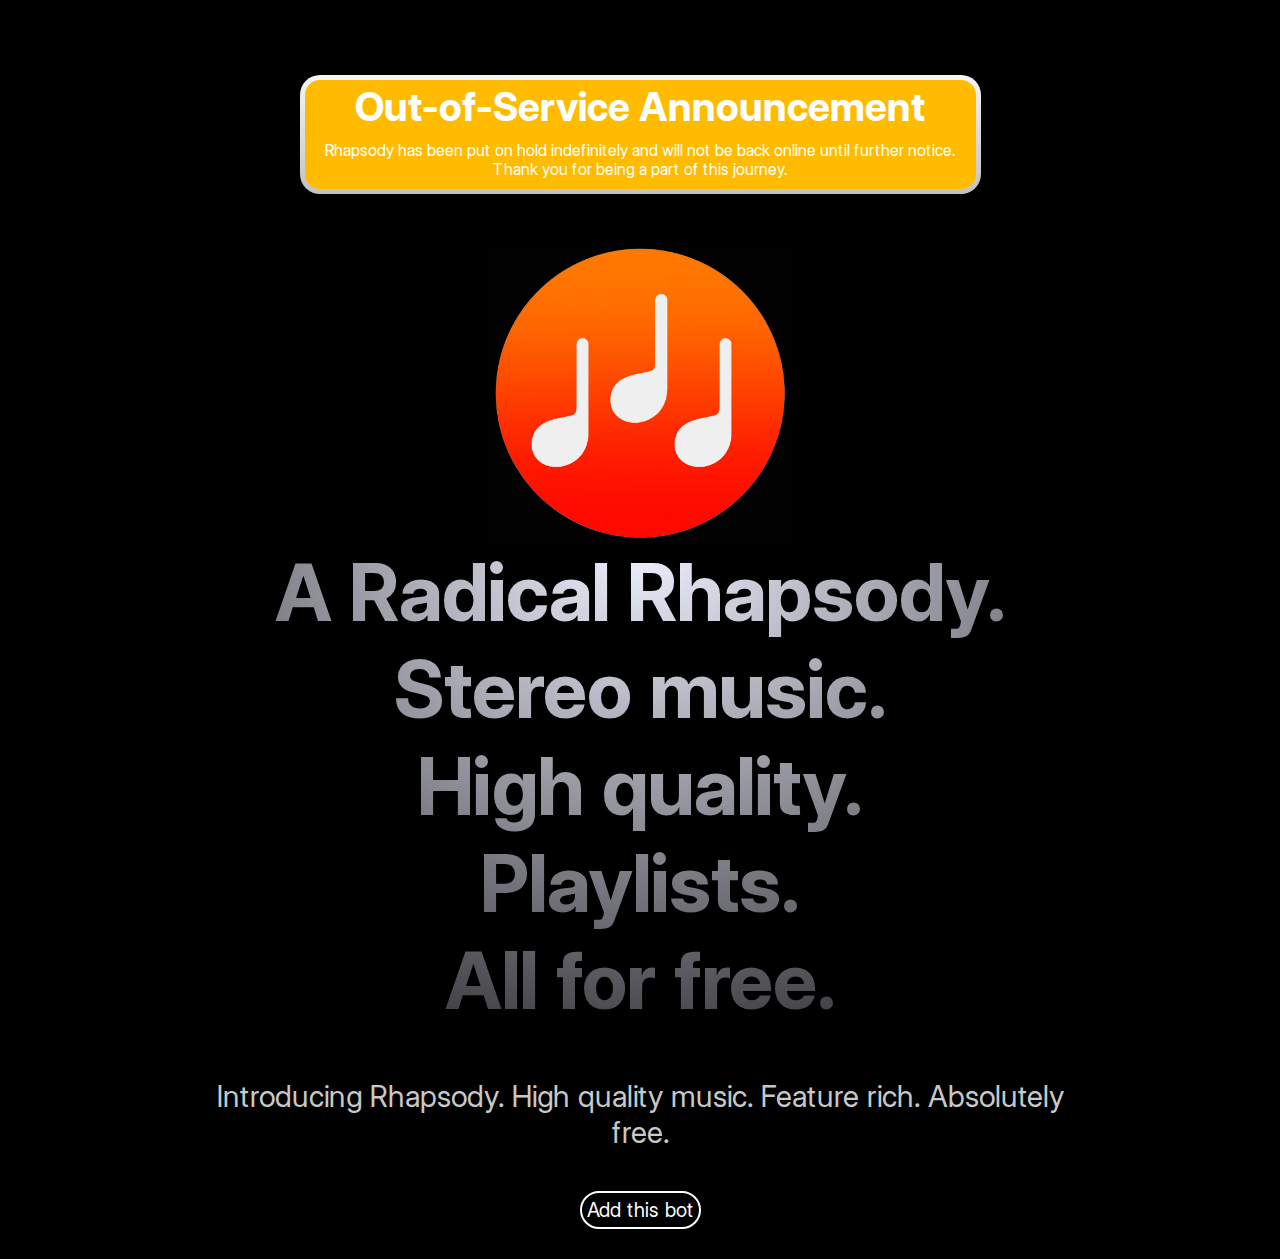
<file: rhapsody/index.html>
<html>
    <head>
        <link rel="stylesheet" href="style.css">
        <link rel="stylesheet" href="default.css">
        <link rel="stylesheet" href="../inter/inter.css">
        <link rel="stylesheet" href="../source-serif/source-serif-caption.css">
        <link rel="stylesheet" href="../source-serif/source-serif-display.css">
        <link rel="stylesheet" href="../source-serif/source-serif-smtext.css">
        <link rel="stylesheet" href="../source-serif/source-serif-subhead.css">
        <link rel="stylesheet" href="../source-serif/source-serif-text.css">
        <link rel="stylesheet" href="../source-serif/source-serif-variable.css">
    </head>
    <body>

        <div style="text-align: center;align-items: center;padding: 50px;">
            <div style="padding: 5px;background: linear-gradient(#f6f6f6, #c2c2c2);border-radius: 20px;width: fit-content;margin-left: auto;margin-right: auto;">
                <div style="background: #fb0;width: fit-content;color: white;padding: 2px 20px 10px 20px;border-radius: 15px;">
                    <div style="font-size: 40px;font-weight: bold;margin-bottom: 10px;">Out-of-Service Announcement</div>

                    <div>Rhapsody has been put on hold indefinitely and will not be back online until further notice. <br> Thank you for being a part of this journey.</div>
                </div>
            </div>
        </div>

        <div class="wrapper">
            <img src="logo.jpg" width="300" height="300">
            <h2 class="hero-headline typography-hero-headline">
                A Radical Rhapsody.<br>
                Stereo music.<br>
                High quality.<br>
                Playlists.<br>
                All for free.<br>
            </h2><br>
            </h2>
            <div class="hero-text">
                <p>
                    Introducing Rhapsody. High quality music. Feature rich. Absolutely free.
                </p>
                <p>
                    <a href="https://discord.com/oauth2/authorize?client_id=882512916086132767&permissions=3148032&scope=bot" target="_blank">Add this bot</a>
                </p>
            </div>
        </div>
    </body>
</html>
</file>
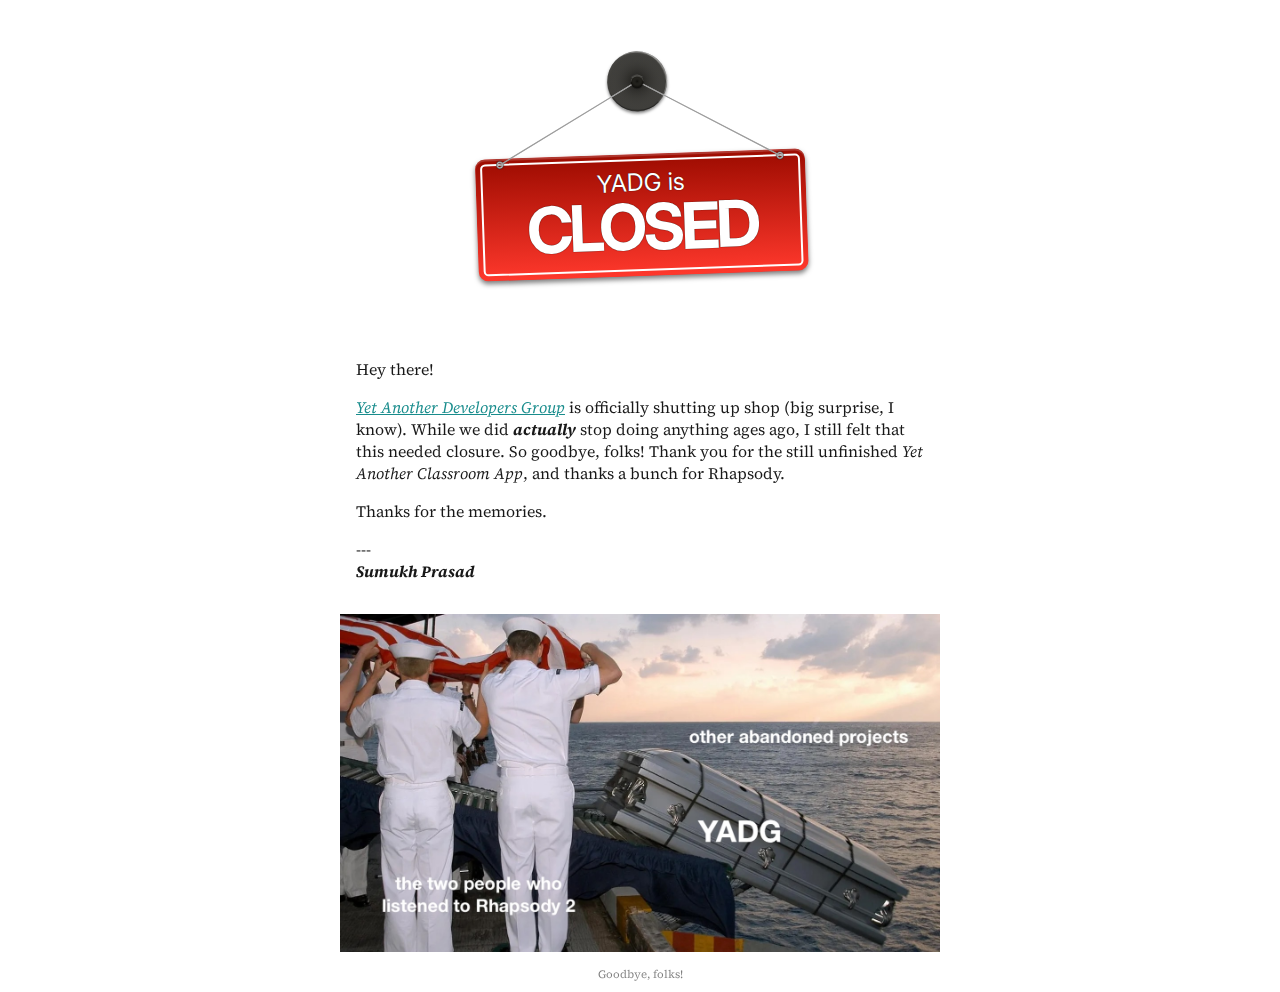
<file: mail.html>
<!DOCTYPE html>
<html>
  <head>
    <meta http-equiv="Content-Type" content="text/html; charset=utf-8" />
    <link rel="preconnect" href="https://fonts.googleapis.com">
    <link rel="preconnect" href="https://fonts.gstatic.com" crossorigin>
    <link href="https://fonts.googleapis.com/css2?family=Inter:wght@400;700&family=Source+Serif+4:ital,opsz,wght@0,8..60,400;0,8..60,700;1,8..60,400;1,8..60,700&display=swap" rel="stylesheet">

    <meta name="color-scheme" content="light dark">
    <meta name="supported-color-schemes" content="light dark">
    <style>
      body {
        background-color: #fff;
        color: #000;
        font-family: "Inter";
        max-width: 600px;
        margin-right: auto;
        margin-left: auto;
        margin-top: 0;
        margin-bottom: 0;
      }

      body, html {
        padding: 0;
      }

      main {
        padding: 1em;
        font-family: "Source Serif 4";
        opacity: 0.9;
      }

      img {
        width: 100%;
      }

      .oos-banner-container {
          transform: rotate(-2deg);
      }

      .oos-banner-wrapper {
          background-color: #f00;
          background-image: linear-gradient(#9c0b00, #ff382c);
          padding: 5px;
          border-radius: 10px;
          box-shadow: 0px 2px 1px rgba(255, 255, 255, 0.2) inset, 0px 3px 5px rgba(0, 0, 0, 0.5);
          width: 20em;
          margin-right: auto;
          margin-left: auto;
          margin-top: -15px;
      }

      .oos-banner {
          border: 2px solid white;
          padding: 10px 20px;
          text-align: center;
          border-radius: 5px;
          text-shadow: 0px 0px 1px #000;
          color: white !important;
      }

      .oos-banner-top {
          width: 100%;
          font-size: 1.5em;
          line-height: 1;
      }

      .oos-banner-bottom {
          width: 100%;
          text-transform: uppercase;
          font-weight: bold;
          font-size: 4em;
          letter-spacing: -4px;
          line-height: 1;
      }

      header {
          padding: 50px;
      }

      .footer-content {
          padding: 10px;
          opacity: 0.5;
          text-align: center;
          font-size: 0.7em;
          font-family: "Source Serif 4";
      }

      .svg {
          margin-left: auto;
          margin-right: auto;
          width: fit-content;
      }

      @media (prefers-color-scheme: dark) {
          body {
               background-color: #000;
               color: #fff;
          }
      }
    </style>
  </head>

  <body>
    
    <header>
          <div class="oos-banner-container">
               
               <div class="svg">
                    <svg width="18em" height="auto" viewBox="0 0 452 181.000034" version="1.1" xmlns="http://www.w3.org/2000/svg" xmlns:xlink="http://www.w3.org/1999/xlink">
                         <defs>
                         <radialGradient cx="50%" cy="50%" fx="50%" fy="50%" r="50%" id="radialGradient-yvvxx7afqi-1">
                              <stop stop-color="#000000" stop-opacity="0.246448864" offset="0%"></stop>
                              <stop stop-color="#FFFFFF" stop-opacity="0" offset="100%"></stop>
                         </radialGradient>
                         <radialGradient cx="50%" cy="50%" fx="50%" fy="50%" r="50.3716504%" id="radialGradient-yvvxx7afqi-2">
                              <stop stop-color="#FFFFFF" stop-opacity="0" offset="0%"></stop>
                              <stop stop-color="#FFFFFF" stop-opacity="0.146388767" offset="100%"></stop>
                         </radialGradient>
                         <circle id="path-yvvxx7afqi-3" cx="300" cy="75" r="47"></circle>
                         <filter x="-9.6%" y="-6.4%" width="119.1%" height="119.1%" filterUnits="objectBoundingBox" id="filter-yvvxx7afqi-4">
                              <feOffset dx="0" dy="3" in="SourceAlpha" result="shadowOffsetOuter1"></feOffset>
                              <feGaussianBlur stdDeviation="2.5" in="shadowOffsetOuter1" result="shadowBlurOuter1"></feGaussianBlur>
                              <feColorMatrix values="0 0 0 0 0   0 0 0 0 0   0 0 0 0 0  0 0 0 0.5 0" type="matrix" in="shadowBlurOuter1"></feColorMatrix>
                         </filter>
                         <filter x="-7.4%" y="-4.3%" width="114.9%" height="114.9%" filterUnits="objectBoundingBox" id="filter-yvvxx7afqi-5">
                              <feGaussianBlur stdDeviation="1" in="SourceAlpha" result="shadowBlurInner1"></feGaussianBlur>
                              <feOffset dx="0" dy="-2" in="shadowBlurInner1" result="shadowOffsetInner1"></feOffset>
                              <feComposite in="shadowOffsetInner1" in2="SourceAlpha" operator="arithmetic" k2="-1" k3="1" result="shadowInnerInner1"></feComposite>
                              <feColorMatrix values="0 0 0 0 0   0 0 0 0 0   0 0 0 0 0  0 0 0 0.5 0" type="matrix" in="shadowInnerInner1" result="shadowMatrixInner1"></feColorMatrix>
                              <feOffset dx="-1" dy="1" in="SourceAlpha" result="shadowOffsetInner2"></feOffset>
                              <feComposite in="shadowOffsetInner2" in2="SourceAlpha" operator="arithmetic" k2="-1" k3="1" result="shadowInnerInner2"></feComposite>
                              <feColorMatrix values="0 0 0 0 1   0 0 0 0 1   0 0 0 0 1  0 0 0 0.485822771 0" type="matrix" in="shadowInnerInner2" result="shadowMatrixInner2"></feColorMatrix>
                              <feMerge>
                                   <feMergeNode in="shadowMatrixInner1"></feMergeNode>
                                   <feMergeNode in="shadowMatrixInner2"></feMergeNode>
                              </feMerge>
                         </filter>
                         <radialGradient cx="50%" cy="50%" fx="50%" fy="50%" r="50%" id="radialGradient-yvvxx7afqi-6">
                              <stop stop-color="#FFFFFF" offset="0%"></stop>
                              <stop stop-color="#8A8A8A" offset="53.7177666%"></stop>
                              <stop stop-color="#BABABA" offset="78.7805944%"></stop>
                              <stop stop-color="#9D9D9D" offset="78.9035184%"></stop>
                              <stop stop-color="#5F5F5F" offset="100%"></stop>
                         </radialGradient>
                         <path d="M6,0 C9.3137085,0 12,2.6862915 12,6 C12,9.3137085 9.3137085,12 6,12 C2.6862915,12 0,9.3137085 0,6 C0,2.6862915 2.6862915,0 6,0 Z M6,3 C4.34314575,3 3,4.34314575 3,6 C3,7.65685425 4.34314575,9 6,9 C7.65685425,9 9,7.65685425 9,6 C9,4.34314575 7.65685425,3 6,3 Z" id="path-yvvxx7afqi-7"></path>
                         <filter x="-50.0%" y="-50.0%" width="200.0%" height="200.0%" filterUnits="objectBoundingBox" id="filter-yvvxx7afqi-8">
                              <feOffset dx="0" dy="0" in="SourceAlpha" result="shadowOffsetOuter1"></feOffset>
                              <feGaussianBlur stdDeviation="2" in="shadowOffsetOuter1" result="shadowBlurOuter1"></feGaussianBlur>
                              <feColorMatrix values="0 0 0 0 0   0 0 0 0 0   0 0 0 0 0  0 0 0 0.5 0" type="matrix" in="shadowBlurOuter1"></feColorMatrix>
                         </filter>
                         <path d="M446,0 C449.313708,0 452,2.6862915 452,6 C452,9.3137085 449.313708,12 446,12 C442.686292,12 440,9.3137085 440,6 C440,2.6862915 442.686292,0 446,0 Z M446,3 C444.343146,3 443,4.34314575 443,6 C443,7.65685425 444.343146,9 446,9 C447.656854,9 449,7.65685425 449,6 C449,4.34314575 447.656854,3 446,3 Z" id="path-yvvxx7afqi-9"></path>
                         <filter x="-50.0%" y="-50.0%" width="200.0%" height="200.0%" filterUnits="objectBoundingBox" id="filter-yvvxx7afqi-10">
                              <feOffset dx="0" dy="0" in="SourceAlpha" result="shadowOffsetOuter1"></feOffset>
                              <feGaussianBlur stdDeviation="2" in="shadowOffsetOuter1" result="shadowBlurOuter1"></feGaussianBlur>
                              <feColorMatrix values="0 0 0 0 0   0 0 0 0 0   0 0 0 0 0  0 0 0 0.5 0" type="matrix" in="shadowBlurOuter1"></feColorMatrix>
                         </filter>
                         <linearGradient x1="50%" y1="0%" x2="50%" y2="100%" id="linearGradient-yvvxx7afqi-11">
                              <stop stop-color="#C8C8C8" offset="0%"></stop>
                              <stop stop-color="#979797" offset="100%"></stop>
                         </linearGradient>
                         <linearGradient x1="50%" y1="0%" x2="50%" y2="100%" id="linearGradient-yvvxx7afqi-12">
                              <stop stop-color="#818181" offset="0%"></stop>
                              <stop stop-color="#9F9F9F" offset="100%"></stop>
                         </linearGradient>
                         <path d="M300.164426,74.9676749 L80,198.999858" id="path-yvvxx7afqi-13"></path>
                         <filter x="-3.9%" y="-4.4%" width="107.7%" height="113.7%" filterUnits="objectBoundingBox" id="filter-yvvxx7afqi-14">
                              <feMorphology radius="1" operator="dilate" in="SourceAlpha" result="shadowSpreadOuter1"></feMorphology>
                              <feOffset dx="0" dy="3" in="shadowSpreadOuter1" result="shadowOffsetOuter1"></feOffset>
                              <feMorphology radius="1" operator="erode" in="SourceAlpha" result="shadowInner"></feMorphology>
                              <feOffset dx="0" dy="3" in="shadowInner" result="shadowInner"></feOffset>
                              <feComposite in="shadowOffsetOuter1" in2="shadowInner" operator="out" result="shadowOffsetOuter1"></feComposite>
                              <feGaussianBlur stdDeviation="2" in="shadowOffsetOuter1" result="shadowBlurOuter1"></feGaussianBlur>
                              <feColorMatrix values="0 0 0 0 0   0 0 0 0 0   0 0 0 0 0  0 0 0 0.5 0" type="matrix" in="shadowBlurOuter1"></feColorMatrix>
                         </filter>
                         <linearGradient x1="50%" y1="0%" x2="50%" y2="100%" id="linearGradient-yvvxx7afqi-15">
                              <stop stop-color="#C8C8C8" offset="0%"></stop>
                              <stop stop-color="#979797" offset="100%"></stop>
                         </linearGradient>
                         <linearGradient x1="50%" y1="0%" x2="50%" y2="100%" id="linearGradient-yvvxx7afqi-16">
                              <stop stop-color="#818181" offset="0%"></stop>
                              <stop stop-color="#9F9F9F" offset="100%"></stop>
                         </linearGradient>
                         <path d="M300.164426,74.9676749 L520,198.999858" id="path-yvvxx7afqi-17"></path>
                         <filter x="-3.9%" y="-4.4%" width="107.7%" height="113.7%" filterUnits="objectBoundingBox" id="filter-yvvxx7afqi-18">
                              <feMorphology radius="1" operator="dilate" in="SourceAlpha" result="shadowSpreadOuter1"></feMorphology>
                              <feOffset dx="0" dy="3" in="shadowSpreadOuter1" result="shadowOffsetOuter1"></feOffset>
                              <feMorphology radius="1" operator="erode" in="SourceAlpha" result="shadowInner"></feMorphology>
                              <feOffset dx="0" dy="3" in="shadowInner" result="shadowInner"></feOffset>
                              <feComposite in="shadowOffsetOuter1" in2="shadowInner" operator="out" result="shadowOffsetOuter1"></feComposite>
                              <feGaussianBlur stdDeviation="2" in="shadowOffsetOuter1" result="shadowBlurOuter1"></feGaussianBlur>
                              <feColorMatrix values="0 0 0 0 0   0 0 0 0 0   0 0 0 0 0  0 0 0 0.5 0" type="matrix" in="shadowBlurOuter1"></feColorMatrix>
                         </filter>
                         <circle id="path-yvvxx7afqi-19" cx="300" cy="75" r="10"></circle>
                         <filter x="-20.0%" y="-10.0%" width="140.0%" height="140.0%" filterUnits="objectBoundingBox" id="filter-yvvxx7afqi-20">
                              <feOffset dx="0" dy="2" in="SourceAlpha" result="shadowOffsetOuter1"></feOffset>
                              <feGaussianBlur stdDeviation="1" in="shadowOffsetOuter1" result="shadowBlurOuter1"></feGaussianBlur>
                              <feColorMatrix values="0 0 0 0 0   0 0 0 0 0   0 0 0 0 0  0 0 0 0.5 0" type="matrix" in="shadowBlurOuter1"></feColorMatrix>
                         </filter>
                         <filter x="-22.5%" y="-12.5%" width="145.0%" height="145.0%" filterUnits="objectBoundingBox" id="filter-yvvxx7afqi-21">
                              <feGaussianBlur stdDeviation="1.5" in="SourceAlpha" result="shadowBlurInner1"></feGaussianBlur>
                              <feOffset dx="0" dy="-2" in="shadowBlurInner1" result="shadowOffsetInner1"></feOffset>
                              <feComposite in="shadowOffsetInner1" in2="SourceAlpha" operator="arithmetic" k2="-1" k3="1" result="shadowInnerInner1"></feComposite>
                              <feColorMatrix values="0 0 0 0 0   0 0 0 0 0   0 0 0 0 0  0 0 0 0.5 0" type="matrix" in="shadowInnerInner1" result="shadowMatrixInner1"></feColorMatrix>
                              <feGaussianBlur stdDeviation="0.5" in="SourceAlpha" result="shadowBlurInner2"></feGaussianBlur>
                              <feOffset dx="0" dy="1" in="shadowBlurInner2" result="shadowOffsetInner2"></feOffset>
                              <feComposite in="shadowOffsetInner2" in2="SourceAlpha" operator="arithmetic" k2="-1" k3="1" result="shadowInnerInner2"></feComposite>
                              <feColorMatrix values="0 0 0 0 1   0 0 0 0 1   0 0 0 0 1  0 0 0 0.399776005 0" type="matrix" in="shadowInnerInner2" result="shadowMatrixInner2"></feColorMatrix>
                              <feMerge>
                                   <feMergeNode in="shadowMatrixInner1"></feMergeNode>
                                   <feMergeNode in="shadowMatrixInner2"></feMergeNode>
                              </feMerge>
                         </filter>
                         </defs>
                         <g id="Page-1" stroke="none" stroke-width="1" fill="none" fill-rule="evenodd">
                         <g id="Artboard" transform="translate(-74, -26)">
                              <g id="Oval">
                                   <use fill="black" fill-opacity="1" filter="url(#filter-yvvxx7afqi-4)" xlink:href="#path-yvvxx7afqi-3"></use>
                                   <use fill-opacity="0.918050699" fill="#15140F" fill-rule="evenodd" xlink:href="#path-yvvxx7afqi-3"></use>
                                   <use fill="url(#radialGradient-yvvxx7afqi-1)" fill-rule="evenodd" xlink:href="#path-yvvxx7afqi-3"></use>
                                   <use fill="url(#radialGradient-yvvxx7afqi-2)" fill-rule="evenodd" xlink:href="#path-yvvxx7afqi-3"></use>
                                   <use fill="black" fill-opacity="1" filter="url(#filter-yvvxx7afqi-5)" xlink:href="#path-yvvxx7afqi-3"></use>
                              </g>
                              <g id="Group" transform="translate(74, 193)">
                                   <g id="Combined-Shape">
                                        <use fill="black" fill-opacity="1" filter="url(#filter-yvvxx7afqi-8)" xlink:href="#path-yvvxx7afqi-7"></use>
                                        <use fill="url(#radialGradient-yvvxx7afqi-6)" fill-rule="evenodd" xlink:href="#path-yvvxx7afqi-7"></use>
                                   </g>
                                   <g id="Combined-Shape">
                                        <use fill="black" fill-opacity="1" filter="url(#filter-yvvxx7afqi-10)" xlink:href="#path-yvvxx7afqi-9"></use>
                                        <use fill="url(#radialGradient-yvvxx7afqi-6)" fill-rule="evenodd" xlink:href="#path-yvvxx7afqi-9"></use>
                                   </g>
                              </g>
                              <g id="Line" stroke-linecap="round" stroke-linejoin="round">
                                   <use fill="black" fill-opacity="1" filter="url(#filter-yvvxx7afqi-14)" xlink:href="#path-yvvxx7afqi-13"></use>
                                   <use stroke="url(#linearGradient-yvvxx7afqi-11)" stroke-width="2" xlink:href="#path-yvvxx7afqi-13"></use>
                                   <use stroke="url(#linearGradient-yvvxx7afqi-12)" stroke-width="1" xlink:href="#path-yvvxx7afqi-13"></use>
                              </g>
                              <g id="Line" stroke-linecap="round" stroke-linejoin="round">
                                   <use fill="black" fill-opacity="1" filter="url(#filter-yvvxx7afqi-18)" xlink:href="#path-yvvxx7afqi-17"></use>
                                   <use stroke="url(#linearGradient-yvvxx7afqi-15)" stroke-width="2" xlink:href="#path-yvvxx7afqi-17"></use>
                                   <use stroke="url(#linearGradient-yvvxx7afqi-16)" stroke-width="1" xlink:href="#path-yvvxx7afqi-17"></use>
                              </g>
                              <g id="Oval">
                                   <use fill="black" fill-opacity="1" filter="url(#filter-yvvxx7afqi-20)" xlink:href="#path-yvvxx7afqi-19"></use>
                                   <use fill="#15140F" fill-rule="evenodd" xlink:href="#path-yvvxx7afqi-19"></use>
                                   <use fill="url(#radialGradient-yvvxx7afqi-1)" fill-rule="evenodd" xlink:href="#path-yvvxx7afqi-19"></use>
                                   <use fill="black" fill-opacity="1" filter="url(#filter-yvvxx7afqi-21)" xlink:href="#path-yvvxx7afqi-19"></use>
                              </g>
                         </g>
                         </g>
                    </svg>
               </div>
               <div class="oos-banner-wrapper">
                    <div class="oos-banner">
                         <div class="oos-banner-top">YADG is</div>
                         <div class="oos-banner-bottom">CLOSED</div>
                    </div>
               </div>
          </div>
    </header>

    <main>
          <p>Hey there!</p>

          <p>
             <i><a style="color:teal;" href="https://yet-another-developers-group.github.io">Yet Another Developers Group</a></i> is officially shutting up shop (big surprise, I know). While we did <b><i>actually</i></b> stop doing anything ages ago, I still felt that this needed closure. So goodbye, folks! Thank you for the still unfinished <i>Yet Another Classroom App</i>, and thanks a bunch for Rhapsody.
          </p>

          <p>Thanks for the memories.</p>

          <p>
               --- <br>
               <b><i>Sumukh Prasad</i></b><br>
          </p>
    </main>

    <footer>
     <img src="./image.jpg" alt="Bye!">
     <div class="footer-content">Goodbye, folks!</div>
    </footer>
    
  </body>
</html>
</file>
<file: rhapsody/style.css>
.wrapper {
  text-align: center;
  width: 90%;
  margin-left: auto;
  margin-right: auto;
}
.hero-text {
  color: rgb(200, 200, 200);
  font-size: 30px;
  width: 75%;
  margin: 0 auto;
}

.hero-headline {
    background: radial-gradient(#eff1ff, #000);
    background-size: 100% 200%;
    background-position: 50% 100%;
    -webkit-background-clip: text;
    background-clip: text;
    -webkit-text-fill-color: transparent;
    margin: 0;
    font-size: 80px;
}

a {
  color: rgba(255, 255, 255, 1);
  text-decoration: none;
  padding: 5px;
  border: #fff 2px solid;
  border-radius: 180px;
  margin-top: 11px;
  transition: background-color 0.2s;
  display: inline-block;
  font-size: 20px;
  text-align: center;
}

a:hover {
  background-color: rgba(255, 255, 255, 0.25);
}
</file>
<file: rhapsody/default.css>
body {
    font-family: 'InterDisplay', system-ui;
    background-color: #000;
    margin: 0;
    margin-top: 25px;
    color: #fff;
}
</file>
<file: inter/inter.css>
/*
 
_|_|_|                          _|            _|
_|    _|    _|_|_|  _|  _|_|  _|_|_|_|      _|_|
_|_|_|    _|    _|  _|_|        _|            _|
_|        _|    _|  _|          _|            _|
_|          _|_|_|  _|            _|_|        _|
 
 
*/

/*
Font families defined by this CSS:

- "InterDisplay"                  static "traditional" fonts for older web browsers
- "InterDisplay var"              single-axis variable fonts for all modern browsers
- "InterDisplay var experimental" multi-axis variable fonts for modern web browsers

Use like this in your CSS:

  h1,h2,h3,h4,h5,h6 { font-family: 'InterDisplay', sans-serif; }
  @supports (font-variation-settings: normal) {
    h1,h2,h3,h4,h5,h6 { font-family: 'InterDisplay var', sans-serif; }
  }

------------------------- static ------------------------- */
@font-face {
  font-family: 'InterDisplay';
  font-style:  normal;
  font-weight: 100;
  font-display: swap;
  src: url("./inter/InterDisplay-Thin.woff2?v=3.15") format("woff2"),
       url("./inter/InterDisplay-Thin.woff?v=3.15") format("woff");
}
@font-face {
  font-family: 'InterDisplay';
  font-style:  italic;
  font-weight: 100;
  font-display: swap;
  src: url("./inter/InterDisplay-ThinItalic.woff2?v=3.15") format("woff2"),
       url("./inter/InterDisplay-ThinItalic.woff?v=3.15") format("woff");
}

@font-face {
  font-family: 'InterDisplay';
  font-style:  normal;
  font-weight: 200;
  font-display: swap;
  src: url("./inter/InterDisplay-ExtraLight.woff2?v=3.15") format("woff2"),
       url("./inter/InterDisplay-ExtraLight.woff?v=3.15") format("woff");
}
@font-face {
  font-family: 'InterDisplay';
  font-style:  italic;
  font-weight: 200;
  font-display: swap;
  src: url("./inter/InterDisplay-ExtraLightItalic.woff2?v=3.15") format("woff2"),
       url("./inter/InterDisplay-ExtraLightItalic.woff?v=3.15") format("woff");
}

@font-face {
  font-family: 'InterDisplay';
  font-style:  normal;
  font-weight: 300;
  font-display: swap;
  src: url("./inter/InterDisplay-Light.woff2?v=3.15") format("woff2"),
       url("./inter/InterDisplay-Light.woff?v=3.15") format("woff");
}
@font-face {
  font-family: 'InterDisplay';
  font-style:  italic;
  font-weight: 300;
  font-display: swap;
  src: url("./inter/InterDisplay-LightItalic.woff2?v=3.15") format("woff2"),
       url("./inter/InterDisplay-LightItalic.woff?v=3.15") format("woff");
}

@font-face {
  font-family: 'InterDisplay';
  font-style:  normal;
  font-weight: 400;
  font-display: swap;
  src: url("./inter/InterDisplay-Regular.woff2?v=3.15") format("woff2"),
       url("./inter/InterDisplay-Regular.woff?v=3.15") format("woff");
}
@font-face {
  font-family: 'InterDisplay';
  font-style:  italic;
  font-weight: 400;
  font-display: swap;
  src: url("./inter/InterDisplay-Italic.woff2?v=3.15") format("woff2"),
       url("./inter/InterDisplay-Italic.woff?v=3.15") format("woff");
}

@font-face {
  font-family: 'InterDisplay';
  font-style:  normal;
  font-weight: 500;
  font-display: swap;
  src: url("./inter/InterDisplay-Medium.woff2?v=3.15") format("woff2"),
       url("./inter/InterDisplay-Medium.woff?v=3.15") format("woff");
}
@font-face {
  font-family: 'InterDisplay';
  font-style:  italic;
  font-weight: 500;
  font-display: swap;
  src: url("./inter/InterDisplay-MediumItalic.woff2?v=3.15") format("woff2"),
       url("./inter/InterDisplay-MediumItalic.woff?v=3.15") format("woff");
}

@font-face {
  font-family: 'InterDisplay';
  font-style:  normal;
  font-weight: 600;
  font-display: swap;
  src: url("./inter/InterDisplay-SemiBold.woff2?v=3.15") format("woff2"),
       url("./inter/InterDisplay-SemiBold.woff?v=3.15") format("woff");
}
@font-face {
  font-family: 'InterDisplay';
  font-style:  italic;
  font-weight: 600;
  font-display: swap;
  src: url("./inter/InterDisplay-SemiBoldItalic.woff2?v=3.15") format("woff2"),
       url("./inter/InterDisplay-SemiBoldItalic.woff?v=3.15") format("woff");
}

@font-face {
  font-family: 'InterDisplay';
  font-style:  normal;
  font-weight: 700;
  font-display: swap;
  src: url("./inter/InterDisplay-Bold.woff2?v=3.15") format("woff2"),
       url("./inter/InterDisplay-Bold.woff?v=3.15") format("woff");
}
@font-face {
  font-family: 'InterDisplay';
  font-style:  italic;
  font-weight: 700;
  font-display: swap;
  src: url("./inter/InterDisplay-BoldItalic.woff2?v=3.15") format("woff2"),
       url("./inter/InterDisplay-BoldItalic.woff?v=3.15") format("woff");
}

@font-face {
  font-family: 'InterDisplay';
  font-style:  normal;
  font-weight: 800;
  font-display: swap;
  src: url("./inter/InterDisplay-ExtraBold.woff2?v=3.15") format("woff2"),
       url("./inter/InterDisplay-ExtraBold.woff?v=3.15") format("woff");
}
@font-face {
  font-family: 'InterDisplay';
  font-style:  italic;
  font-weight: 800;
  font-display: swap;
  src: url("./inter/InterDisplay-ExtraBoldItalic.woff2?v=3.15") format("woff2"),
       url("./inter/InterDisplay-ExtraBoldItalic.woff?v=3.15") format("woff");
}

@font-face {
  font-family: 'InterDisplay';
  font-style:  normal;
  font-weight: 900;
  font-display: swap;
  src: url("./inter/InterDisplay-Black.woff2?v=3.15") format("woff2"),
       url("./inter/InterDisplay-Black.woff?v=3.15") format("woff");
}
@font-face {
  font-family: 'InterDisplay';
  font-style:  italic;
  font-weight: 900;
  font-display: swap;
  src: url("./inter/InterDisplay-BlackItalic.woff2?v=3.15") format("woff2"),
       url("./inter/InterDisplay-BlackItalic.woff?v=3.15") format("woff");
}


/* ----------------------- variable ----------------------- */
/* extra */
@font-face {
  font-family: 'InterDisplay var';
  font-style: italic;
  font-weight: 100 900;
  font-display: swap;
  src: url('./inter/InterDisplay-italic.extra.var.woff2?v=3.15') format('woff2');
  unicode-range: U+E000,U+E002-E0E7,U+E0F3-E15F,U+F6C3;
  font-named-instance: 'Italic';
}
/* alternates */
@font-face {
  font-family: 'InterDisplay var';
  font-style: italic;
  font-weight: 100 900;
  font-display: swap;
  src: url('./inter/InterDisplay-italic.alternates.var.woff2?v=3.15') format('woff2');
  unicode-range: U+E000,U+E002-E0E7,U+E0F3-E15F,U+F6C3;
  font-named-instance: 'Italic';
}
/* symbols */
@font-face {
  font-family: 'InterDisplay var';
  font-style: italic;
  font-weight: 100 900;
  font-display: swap;
  src: url('./inter/InterDisplay-italic.symbols.var.woff2?v=3.15') format('woff2');
  unicode-range: U+20DD-20DF,U+2190-219A,U+21A9-21AB,U+21B0-21B2,U+21B3-21B6,U+21BA-21BC,U+21D0,U+21D2,U+21D4,U+21DE-21E0,U+21E4-21E6,U+21E7,U+21EA,U+2303,U+2305,U+2318,U+2325-2328,U+232B,U+2387,U+238B,U+23CE-23D0,U+2460-2469,U+24B6-24D0,U+24EA,U+25A0-25A3,U+25B2-25B4,U+25B6-25B8,U+25BA-25BE,U+25C0-25C2,U+25C4-25C8,U+25CB,U+25CF,U+25EF,U+2600,U+2605-2607,U+263C,U+2661,U+2665,U+26A0,U+2713,U+2717,U+2756,U+2764,U+2780-2789,U+27F5-27FB,U+2B06,U+2B12-2B14,U+2B1C,U+E000,U+E12B-E15F,U+1F130-1F14A,U+1F850,U+1F852;
  font-named-instance: 'Italic';
}
/* cyrillic */
@font-face {
  font-family: 'InterDisplay var';
  font-style: italic;
  font-weight: 100 900;
  font-display: swap;
  src: url('./inter/InterDisplay-italic.cyrillic.var.woff2?v=3.15') format('woff2');
  unicode-range: U+0400-049E,U+04A0-0500,U+052F,U+20B4,U+2116,U+2DFF,U+A69F;
  font-named-instance: 'Italic';
}
/* greek */
@font-face {
  font-family: 'InterDisplay var';
  font-style: italic;
  font-weight: 100 900;
  font-display: swap;
  src: url('./inter/InterDisplay-italic.greek.var.woff2?v=3.15') format('woff2');
  unicode-range: U+0370-0378,U+037A-0380,U+0384-038B,U+038C,U+038E-03A2,U+03A3-03E2,U+03F0-0400,U+1F00-1F16,U+1F18-1F1E,U+1F20-1F46,U+1F48-1F4E,U+1F50-1F58,U+1F59,U+1F5B,U+1F5D,U+1F5F-1F7E,U+1F80-1FB5,U+1FB6-1FC5,U+1FC6-1FD4,U+1FD6-1FDC,U+1FDD-1FF0,U+1FF2-1FF5,U+1FF6-1FFF;
  font-named-instance: 'Italic';
}
/* vietnamese */
@font-face {
  font-family: 'InterDisplay var';
  font-style: italic;
  font-weight: 100 900;
  font-display: swap;
  src: url('./inter/InterDisplay-italic.vietnamese.var.woff2?v=3.15') format('woff2');
  unicode-range: U+0102-0104,U+0110-0112,U+0128-012A,U+0168-016A,U+01A0-01A2,U+01AF-01B1,U+1EA0-1EFA,U+20AB;
  font-named-instance: 'Italic';
}
/* latin-ext */
@font-face {
  font-family: 'InterDisplay var';
  font-style: italic;
  font-weight: 100 900;
  font-display: swap;
  src: url('./inter/InterDisplay-italic.latin-ext.var.woff2?v=3.15') format('woff2');
  unicode-range: U+0100-0149,U+014A-01C4,U+01C5-0250,U+0259,U+1E00-1F00,U+2020,U+20A0-20AC,U+20AD-20BF,U+2113,U+2C7C,U+2C7F,U+A7FF;
  font-named-instance: 'Italic';
}
/* latin */
@font-face {
  font-family: 'InterDisplay var';
  font-style: italic;
  font-weight: 100 900;
  font-display: swap;
  src: url('./inter/InterDisplay-italic.latin.var.woff2?v=3.15') format('woff2');
  unicode-range: U+0000-007F,U+00A0-0100,U+0131,U+0152-0154,U+02BB-02BD,U+02C6,U+02DA,U+02DC,U+2000-200C,U+2010-2028,U+202F-2060,U+2074,U+20AC,U+2122,U+2191,U+2193,U+2212,U+FEFF;
  font-named-instance: 'Italic';
}
/* extra */
@font-face {
  font-family: 'InterDisplay var';
  font-style: normal;
  font-weight: 100 900;
  font-display: swap;
  src: url('./inter/InterDisplay-roman.extra.var.woff2?v=3.15') format('woff2');
  unicode-range: U+E000,U+E002-E0E7,U+E0F3-E15F,U+F6C3;
  font-named-instance: 'Regular';
}
/* alternates */
@font-face {
  font-family: 'InterDisplay var';
  font-style: normal;
  font-weight: 100 900;
  font-display: swap;
  src: url('./inter/InterDisplay-roman.alternates.var.woff2?v=3.15') format('woff2');
  unicode-range: U+E000,U+E002-E0E7,U+E0F3-E15F,U+F6C3;
  font-named-instance: 'Regular';
}
/* symbols */
@font-face {
  font-family: 'InterDisplay var';
  font-style: normal;
  font-weight: 100 900;
  font-display: swap;
  src: url('./inter/InterDisplay-roman.symbols.var.woff2?v=3.15') format('woff2');
  unicode-range: U+20DD-20DF,U+2190-219A,U+21A9-21AB,U+21B0-21B2,U+21B3-21B6,U+21BA-21BC,U+21D0,U+21D2,U+21D4,U+21DE-21E0,U+21E4-21E6,U+21E7,U+21EA,U+2303,U+2305,U+2318,U+2325-2328,U+232B,U+2387,U+238B,U+23CE-23D0,U+2460-2469,U+24B6-24D0,U+24EA,U+25A0-25A3,U+25B2-25B4,U+25B6-25B8,U+25BA-25BE,U+25C0-25C2,U+25C4-25C8,U+25CB,U+25CF,U+25EF,U+2600,U+2605-2607,U+263C,U+2661,U+2665,U+26A0,U+2713,U+2717,U+2756,U+2764,U+2780-2789,U+27F5-27FB,U+2B06,U+2B12-2B14,U+2B1C,U+E000,U+E12B-E15F,U+1F130-1F14A,U+1F850,U+1F852;
  font-named-instance: 'Regular';
}
/* cyrillic */
@font-face {
  font-family: 'InterDisplay var';
  font-style: normal;
  font-weight: 100 900;
  font-display: swap;
  src: url('./inter/InterDisplay-roman.cyrillic.var.woff2?v=3.15') format('woff2');
  unicode-range: U+0400-049E,U+04A0-0500,U+052F,U+20B4,U+2116,U+2DFF,U+A69F;
  font-named-instance: 'Regular';
}
/* greek */
@font-face {
  font-family: 'InterDisplay var';
  font-style: normal;
  font-weight: 100 900;
  font-display: swap;
  src: url('./inter/InterDisplay-roman.greek.var.woff2?v=3.15') format('woff2');
  unicode-range: U+0370-0378,U+037A-0380,U+0384-038B,U+038C,U+038E-03A2,U+03A3-03E2,U+03F0-0400,U+1F00-1F16,U+1F18-1F1E,U+1F20-1F46,U+1F48-1F4E,U+1F50-1F58,U+1F59,U+1F5B,U+1F5D,U+1F5F-1F7E,U+1F80-1FB5,U+1FB6-1FC5,U+1FC6-1FD4,U+1FD6-1FDC,U+1FDD-1FF0,U+1FF2-1FF5,U+1FF6-1FFF;
  font-named-instance: 'Regular';
}
/* vietnamese */
@font-face {
  font-family: 'InterDisplay var';
  font-style: normal;
  font-weight: 100 900;
  font-display: swap;
  src: url('./inter/InterDisplay-roman.vietnamese.var.woff2?v=3.15') format('woff2');
  unicode-range: U+0102-0104,U+0110-0112,U+0128-012A,U+0168-016A,U+01A0-01A2,U+01AF-01B1,U+1EA0-1EFA,U+20AB;
  font-named-instance: 'Regular';
}
/* latin-ext */
@font-face {
  font-family: 'InterDisplay var';
  font-style: normal;
  font-weight: 100 900;
  font-display: swap;
  src: url('./inter/InterDisplay-roman.latin-ext.var.woff2?v=3.15') format('woff2');
  unicode-range: U+0100-0149,U+014A-01C4,U+01C5-0250,U+0259,U+1E00-1F00,U+2020,U+20A0-20AC,U+20AD-20BF,U+2113,U+2C7C,U+2C7F,U+A7FF;
  font-named-instance: 'Regular';
}
/* latin */
@font-face {
  font-family: 'InterDisplay var';
  font-style: normal;
  font-weight: 100 900;
  font-display: swap;
  src: url('./inter/InterDisplay-roman.latin.var.woff2?v=3.15') format('woff2');
  unicode-range: U+0000-007F,U+00A0-0100,U+0131,U+0152-0154,U+02BB-02BD,U+02C6,U+02DA,U+02DC,U+2000-200C,U+2010-2028,U+202F-2060,U+2074,U+20AC,U+2122,U+2191,U+2193,U+2212,U+FEFF;
  font-named-instance: 'Regular';
}

/* ----------- experimental multi-axis variable -----------

Slant axis is not yet widely supported (as of February 2019) and thus this
multi-axis single-file variable font is opt-in rather than the default.
When using this, you will likely need to set font-variation-settings explicitly, e.g:
  * { font-variation-settings: "slnt" 0deg }
  .italic { font-variation-settings: "slnt" 10deg }
*/
/* extra */
@font-face {
  font-family: 'InterDisplay var experimental';
  font-style: oblique 0deg 10deg;
  font-weight: 100 900;
  font-display: swap;
  src: url('./inter/InterDisplay.extra.var.woff2?v=3.15') format('woff2');
  unicode-range: U+E000,U+E002-E0E7,U+E0F3-E15F,U+F6C3;
}
/* alternates */
@font-face {
  font-family: 'InterDisplay var experimental';
  font-style: oblique 0deg 10deg;
  font-weight: 100 900;
  font-display: swap;
  src: url('./inter/InterDisplay.alternates.var.woff2?v=3.15') format('woff2');
  unicode-range: U+E000,U+E002-E0E7,U+E0F3-E15F,U+F6C3;
}
/* symbols */
@font-face {
  font-family: 'InterDisplay var experimental';
  font-style: oblique 0deg 10deg;
  font-weight: 100 900;
  font-display: swap;
  src: url('./inter/InterDisplay.symbols.var.woff2?v=3.15') format('woff2');
  unicode-range: U+20DD-20DF,U+2190-219A,U+21A9-21AB,U+21B0-21B2,U+21B3-21B6,U+21BA-21BC,U+21D0,U+21D2,U+21D4,U+21DE-21E0,U+21E4-21E6,U+21E7,U+21EA,U+2303,U+2305,U+2318,U+2325-2328,U+232B,U+2387,U+238B,U+23CE-23D0,U+2460-2469,U+24B6-24D0,U+24EA,U+25A0-25A3,U+25B2-25B4,U+25B6-25B8,U+25BA-25BE,U+25C0-25C2,U+25C4-25C8,U+25CB,U+25CF,U+25EF,U+2600,U+2605-2607,U+263C,U+2661,U+2665,U+26A0,U+2713,U+2717,U+2756,U+2764,U+2780-2789,U+27F5-27FB,U+2B06,U+2B12-2B14,U+2B1C,U+E000,U+E12B-E15F,U+1F130-1F14A,U+1F850,U+1F852;
}
/* cyrillic */
@font-face {
  font-family: 'InterDisplay var experimental';
  font-style: oblique 0deg 10deg;
  font-weight: 100 900;
  font-display: swap;
  src: url('./inter/InterDisplay.cyrillic.var.woff2?v=3.15') format('woff2');
  unicode-range: U+0400-049E,U+04A0-0500,U+052F,U+20B4,U+2116,U+2DFF,U+A69F;
}
/* greek */
@font-face {
  font-family: 'InterDisplay var experimental';
  font-style: oblique 0deg 10deg;
  font-weight: 100 900;
  font-display: swap;
  src: url('./inter/InterDisplay.greek.var.woff2?v=3.15') format('woff2');
  unicode-range: U+0370-0378,U+037A-0380,U+0384-038B,U+038C,U+038E-03A2,U+03A3-03E2,U+03F0-0400,U+1F00-1F16,U+1F18-1F1E,U+1F20-1F46,U+1F48-1F4E,U+1F50-1F58,U+1F59,U+1F5B,U+1F5D,U+1F5F-1F7E,U+1F80-1FB5,U+1FB6-1FC5,U+1FC6-1FD4,U+1FD6-1FDC,U+1FDD-1FF0,U+1FF2-1FF5,U+1FF6-1FFF;
}
/* vietnamese */
@font-face {
  font-family: 'InterDisplay var experimental';
  font-style: oblique 0deg 10deg;
  font-weight: 100 900;
  font-display: swap;
  src: url('./inter/InterDisplay.vietnamese.var.woff2?v=3.15') format('woff2');
  unicode-range: U+0102-0104,U+0110-0112,U+0128-012A,U+0168-016A,U+01A0-01A2,U+01AF-01B1,U+1EA0-1EFA,U+20AB;
}
/* latin-ext */
@font-face {
  font-family: 'InterDisplay var experimental';
  font-style: oblique 0deg 10deg;
  font-weight: 100 900;
  font-display: swap;
  src: url('./inter/InterDisplay.latin-ext.var.woff2?v=3.15') format('woff2');
  unicode-range: U+0100-0149,U+014A-01C4,U+01C5-0250,U+0259,U+1E00-1F00,U+2020,U+20A0-20AC,U+20AD-20BF,U+2113,U+2C7C,U+2C7F,U+A7FF;
}
/* latin */
@font-face {
  font-family: 'InterDisplay var experimental';
  font-style: oblique 0deg 10deg;
  font-weight: 100 900;
  font-display: swap;
  src: url('./inter/InterDisplay.latin.var.woff2?v=3.15') format('woff2');
  unicode-range: U+0000-007F,U+00A0-0100,U+0131,U+0152-0154,U+02BB-02BD,U+02C6,U+02DA,U+02DC,U+2000-200C,U+2010-2028,U+202F-2060,U+2074,U+20AC,U+2122,U+2191,U+2193,U+2212,U+FEFF;
}













/*

_|_|_|                          _|            _|_|
_|    _|    _|_|_|  _|  _|_|  _|_|_|_|      _|    _|
_|_|_|    _|    _|  _|_|        _|              _|
_|        _|    _|  _|          _|            _|
_|          _|_|_|  _|            _|_|      _|_|_|_|

*/


/*
Font families defined by this CSS:

- "Inter"                  static "traditional" fonts for older web browsers
- "Inter var"              single-axis variable fonts for all modern browsers
- "Inter var experimental" multi-axis variable fonts for modern web browsers

Use like this in your CSS:

  :root { font-family: 'Inter', sans-serif; }
  @supports (font-variation-settings: normal) {
    :root { font-family: 'Inter var', sans-serif; }
  }

------------------------- static ------------------------- */
@font-face {
  font-family: 'Inter';
  font-style:  normal;
  font-weight: 100;
  font-display: swap;
  src: url("./inter/Inter-Thin.woff2?v=3.15") format("woff2"),
       url("./inter/Inter-Thin.woff?v=3.15") format("woff");
}
@font-face {
  font-family: 'Inter';
  font-style:  italic;
  font-weight: 100;
  font-display: swap;
  src: url("./inter/Inter-ThinItalic.woff2?v=3.15") format("woff2"),
       url("./inter/Inter-ThinItalic.woff?v=3.15") format("woff");
}

@font-face {
  font-family: 'Inter';
  font-style:  normal;
  font-weight: 200;
  font-display: swap;
  src: url("./inter/Inter-ExtraLight.woff2?v=3.15") format("woff2"),
       url("./inter/Inter-ExtraLight.woff?v=3.15") format("woff");
}
@font-face {
  font-family: 'Inter';
  font-style:  italic;
  font-weight: 200;
  font-display: swap;
  src: url("./inter/Inter-ExtraLightItalic.woff2?v=3.15") format("woff2"),
       url("./inter/Inter-ExtraLightItalic.woff?v=3.15") format("woff");
}

@font-face {
  font-family: 'Inter';
  font-style:  normal;
  font-weight: 300;
  font-display: swap;
  src: url("./inter/Inter-Light.woff2?v=3.15") format("woff2"),
       url("./inter/Inter-Light.woff?v=3.15") format("woff");
}
@font-face {
  font-family: 'Inter';
  font-style:  italic;
  font-weight: 300;
  font-display: swap;
  src: url("./inter/Inter-LightItalic.woff2?v=3.15") format("woff2"),
       url("./inter/Inter-LightItalic.woff?v=3.15") format("woff");
}

@font-face {
  font-family: 'Inter';
  font-style:  normal;
  font-weight: 400;
  font-display: swap;
  src: url("./inter/Inter-Regular.woff2?v=3.15") format("woff2"),
       url("./inter/Inter-Regular.woff?v=3.15") format("woff");
}
@font-face {
  font-family: 'Inter';
  font-style:  italic;
  font-weight: 400;
  font-display: swap;
  src: url("./inter/Inter-Italic.woff2?v=3.15") format("woff2"),
       url("./inter/Inter-Italic.woff?v=3.15") format("woff");
}

@font-face {
  font-family: 'Inter';
  font-style:  normal;
  font-weight: 500;
  font-display: swap;
  src: url("./inter/Inter-Medium.woff2?v=3.15") format("woff2"),
       url("./inter/Inter-Medium.woff?v=3.15") format("woff");
}
@font-face {
  font-family: 'Inter';
  font-style:  italic;
  font-weight: 500;
  font-display: swap;
  src: url("./inter/Inter-MediumItalic.woff2?v=3.15") format("woff2"),
       url("./inter/Inter-MediumItalic.woff?v=3.15") format("woff");
}

@font-face {
  font-family: 'Inter';
  font-style:  normal;
  font-weight: 600;
  font-display: swap;
  src: url("./inter/Inter-SemiBold.woff2?v=3.15") format("woff2"),
       url("./inter/Inter-SemiBold.woff?v=3.15") format("woff");
}
@font-face {
  font-family: 'Inter';
  font-style:  italic;
  font-weight: 600;
  font-display: swap;
  src: url("./inter/Inter-SemiBoldItalic.woff2?v=3.15") format("woff2"),
       url("./inter/Inter-SemiBoldItalic.woff?v=3.15") format("woff");
}

@font-face {
  font-family: 'Inter';
  font-style:  normal;
  font-weight: 700;
  font-display: swap;
  src: url("./inter/Inter-Bold.woff2?v=3.15") format("woff2"),
       url("./inter/Inter-Bold.woff?v=3.15") format("woff");
}
@font-face {
  font-family: 'Inter';
  font-style:  italic;
  font-weight: 700;
  font-display: swap;
  src: url("./inter/Inter-BoldItalic.woff2?v=3.15") format("woff2"),
       url("./inter/Inter-BoldItalic.woff?v=3.15") format("woff");
}

@font-face {
  font-family: 'Inter';
  font-style:  normal;
  font-weight: 800;
  font-display: swap;
  src: url("./inter/Inter-ExtraBold.woff2?v=3.15") format("woff2"),
       url("./inter/Inter-ExtraBold.woff?v=3.15") format("woff");
}
@font-face {
  font-family: 'Inter';
  font-style:  italic;
  font-weight: 800;
  font-display: swap;
  src: url("./inter/Inter-ExtraBoldItalic.woff2?v=3.15") format("woff2"),
       url("./inter/Inter-ExtraBoldItalic.woff?v=3.15") format("woff");
}

@font-face {
  font-family: 'Inter';
  font-style:  normal;
  font-weight: 900;
  font-display: swap;
  src: url("./inter/Inter-Black.woff2?v=3.15") format("woff2"),
       url("./inter/Inter-Black.woff?v=3.15") format("woff");
}
@font-face {
  font-family: 'Inter';
  font-style:  italic;
  font-weight: 900;
  font-display: swap;
  src: url("./inter/Inter-BlackItalic.woff2?v=3.15") format("woff2"),
       url("./inter/Inter-BlackItalic.woff?v=3.15") format("woff");
}


/* ----------------------- variable ----------------------- */
/* extra */
@font-face {
  font-family: 'Inter var';
  font-style: italic;
  font-weight: 100 900;
  font-display: swap;
  src: url('./inter/Inter-italic.extra.var.woff2?v=3.15') format('woff2');
  unicode-range: U+E000,U+E002-E081,U+E093-E097,U+E0A5-E0E7,U+E0F3-E11D,U+E11E-E165,U+EE01,U+F6C3;
  font-named-instance: 'Italic';
}
/* alternates */
@font-face {
  font-family: 'Inter var';
  font-style: italic;
  font-weight: 100 900;
  font-display: swap;
  src: url('./inter/Inter-italic.alternates.var.woff2?v=3.15') format('woff2');
  unicode-range: U+E000,U+E002-E081,U+E093-E097,U+E0A5-E0E7,U+E0F3-E11D,U+E11E-E165,U+EE01,U+F6C3;
  font-named-instance: 'Italic';
}
/* symbols */
@font-face {
  font-family: 'Inter var';
  font-style: italic;
  font-weight: 100 900;
  font-display: swap;
  src: url('./inter/Inter-italic.symbols.var.woff2?v=3.15') format('woff2');
  unicode-range: U+20DD-20DF,U+2190-219A,U+21A9-21AB,U+21B0-21B2,U+21B3-21B6,U+21BA-21BC,U+21D0,U+21D2,U+21D4,U+21DE-21E0,U+21E4-21E6,U+21E7,U+21EA,U+2303,U+2305,U+2318,U+2325-2328,U+232B,U+2380,U+2387,U+238B,U+23CE-23D0,U+2460-2469,U+24B6-24D0,U+24EA,U+25A0-25A3,U+25B2-25B4,U+25B6-25B8,U+25BA-25BE,U+25C0-25C2,U+25C4-25C8,U+25CB,U+25CF,U+25EF,U+2600,U+2605-2607,U+263C,U+2661,U+2665,U+26A0,U+2713,U+2717,U+2756,U+2764,U+2780-2789,U+27F5-27FB,U+2B06,U+2B12-2B14,U+2B1C,U+E000,U+E12B-E164,U+1F130-1F14A,U+1F850,U+1F852;
  font-named-instance: 'Italic';
}
/* cyrillic */
@font-face {
  font-family: 'Inter var';
  font-style: italic;
  font-weight: 100 900;
  font-display: swap;
  src: url('./inter/Inter-italic.cyrillic.var.woff2?v=3.15') format('woff2');
  unicode-range: U+0400-049E,U+04A0-0500,U+052F,U+20B4,U+2116,U+2DFF,U+A69F;
  font-named-instance: 'Italic';
}
/* greek */
@font-face {
  font-family: 'Inter var';
  font-style: italic;
  font-weight: 100 900;
  font-display: swap;
  src: url('./inter/Inter-italic.greek.var.woff2?v=3.15') format('woff2');
  unicode-range: U+0370-0378,U+037A-0380,U+0384-038B,U+038C,U+038E-03A2,U+03A3-03E2,U+03F0-0400,U+1F00-1F16,U+1F18-1F1E,U+1F20-1F46,U+1F48-1F4E,U+1F50-1F58,U+1F59,U+1F5B,U+1F5D,U+1F5F-1F7E,U+1F80-1FB5,U+1FB6-1FC5,U+1FC6-1FD4,U+1FD6-1FDC,U+1FDD-1FF0,U+1FF2-1FF5,U+1FF6-1FFF;
  font-named-instance: 'Italic';
}
/* vietnamese */
@font-face {
  font-family: 'Inter var';
  font-style: italic;
  font-weight: 100 900;
  font-display: swap;
  src: url('./inter/Inter-italic.vietnamese.var.woff2?v=3.15') format('woff2');
  unicode-range: U+0102-0104,U+0110-0112,U+0128-012A,U+0168-016A,U+01A0-01A2,U+01AF-01B1,U+1EA0-1EFA,U+20AB;
  font-named-instance: 'Italic';
}
/* latin-ext */
@font-face {
  font-family: 'Inter var';
  font-style: italic;
  font-weight: 100 900;
  font-display: swap;
  src: url('./inter/Inter-italic.latin-ext.var.woff2?v=3.15') format('woff2');
  unicode-range: U+0100-0149,U+014A-01C4,U+01C5-0250,U+0259,U+1E00-1F00,U+2020,U+20A0-20AC,U+20AD-20C0,U+2113,U+2C7C,U+2C7F,U+A7FF;
  font-named-instance: 'Italic';
}
/* latin */
@font-face {
  font-family: 'Inter var';
  font-style: italic;
  font-weight: 100 900;
  font-display: swap;
  src: url('./inter/Inter-italic.latin.var.woff2?v=3.15') format('woff2');
  unicode-range: U+0000-007F,U+00A0-0100,U+0131,U+0152-0154,U+02BB-02BD,U+02C6,U+02DA,U+02DC,U+2000-200C,U+2010-2028,U+202F-2060,U+2074,U+20AC,U+2122,U+2191,U+2193,U+2212,U+FEFF;
  font-named-instance: 'Italic';
}
/* extra */
@font-face {
  font-family: 'Inter var';
  font-style: normal;
  font-weight: 100 900;
  font-display: swap;
  src: url('./inter/Inter-roman.extra.var.woff2?v=3.15') format('woff2');
  unicode-range: U+E000,U+E002-E081,U+E093-E097,U+E0A5-E0E7,U+E0F3-E11D,U+E11E-E165,U+EE01,U+F6C3;
  font-named-instance: 'Regular';
}
/* alternates */
@font-face {
  font-family: 'Inter var';
  font-style: normal;
  font-weight: 100 900;
  font-display: swap;
  src: url('./inter/Inter-roman.alternates.var.woff2?v=3.15') format('woff2');
  unicode-range: U+E000,U+E002-E081,U+E093-E097,U+E0A5-E0E7,U+E0F3-E11D,U+E11E-E165,U+EE01,U+F6C3;
  font-named-instance: 'Regular';
}
/* symbols */
@font-face {
  font-family: 'Inter var';
  font-style: normal;
  font-weight: 100 900;
  font-display: swap;
  src: url('./inter/Inter-roman.symbols.var.woff2?v=3.15') format('woff2');
  unicode-range: U+20DD-20DF,U+2190-219A,U+21A9-21AB,U+21B0-21B2,U+21B3-21B6,U+21BA-21BC,U+21D0,U+21D2,U+21D4,U+21DE-21E0,U+21E4-21E6,U+21E7,U+21EA,U+2303,U+2305,U+2318,U+2325-2328,U+232B,U+2380,U+2387,U+238B,U+23CE-23D0,U+2460-2469,U+24B6-24D0,U+24EA,U+25A0-25A3,U+25B2-25B4,U+25B6-25B8,U+25BA-25BE,U+25C0-25C2,U+25C4-25C8,U+25CB,U+25CF,U+25EF,U+2600,U+2605-2607,U+263C,U+2661,U+2665,U+26A0,U+2713,U+2717,U+2756,U+2764,U+2780-2789,U+27F5-27FB,U+2B06,U+2B12-2B14,U+2B1C,U+E000,U+E12B-E164,U+1F130-1F14A,U+1F850,U+1F852;
  font-named-instance: 'Regular';
}
/* cyrillic */
@font-face {
  font-family: 'Inter var';
  font-style: normal;
  font-weight: 100 900;
  font-display: swap;
  src: url('./inter/Inter-roman.cyrillic.var.woff2?v=3.15') format('woff2');
  unicode-range: U+0400-049E,U+04A0-0500,U+052F,U+20B4,U+2116,U+2DFF,U+A69F;
  font-named-instance: 'Regular';
}
/* greek */
@font-face {
  font-family: 'Inter var';
  font-style: normal;
  font-weight: 100 900;
  font-display: swap;
  src: url('./inter/Inter-roman.greek.var.woff2?v=3.15') format('woff2');
  unicode-range: U+0370-0378,U+037A-0380,U+0384-038B,U+038C,U+038E-03A2,U+03A3-03E2,U+03F0-0400,U+1F00-1F16,U+1F18-1F1E,U+1F20-1F46,U+1F48-1F4E,U+1F50-1F58,U+1F59,U+1F5B,U+1F5D,U+1F5F-1F7E,U+1F80-1FB5,U+1FB6-1FC5,U+1FC6-1FD4,U+1FD6-1FDC,U+1FDD-1FF0,U+1FF2-1FF5,U+1FF6-1FFF;
  font-named-instance: 'Regular';
}
/* vietnamese */
@font-face {
  font-family: 'Inter var';
  font-style: normal;
  font-weight: 100 900;
  font-display: swap;
  src: url('./inter/Inter-roman.vietnamese.var.woff2?v=3.15') format('woff2');
  unicode-range: U+0102-0104,U+0110-0112,U+0128-012A,U+0168-016A,U+01A0-01A2,U+01AF-01B1,U+1EA0-1EFA,U+20AB;
  font-named-instance: 'Regular';
}
/* latin-ext */
@font-face {
  font-family: 'Inter var';
  font-style: normal;
  font-weight: 100 900;
  font-display: swap;
  src: url('./inter/Inter-roman.latin-ext.var.woff2?v=3.15') format('woff2');
  unicode-range: U+0100-0149,U+014A-01C4,U+01C5-0250,U+0259,U+1E00-1F00,U+2020,U+20A0-20AC,U+20AD-20C0,U+2113,U+2C7C,U+2C7F,U+A7FF;
  font-named-instance: 'Regular';
}
/* latin */
@font-face {
  font-family: 'Inter var';
  font-style: normal;
  font-weight: 100 900;
  font-display: swap;
  src: url('./inter/Inter-roman.latin.var.woff2?v=3.15') format('woff2');
  unicode-range: U+0000-007F,U+00A0-0100,U+0131,U+0152-0154,U+02BB-02BD,U+02C6,U+02DA,U+02DC,U+2000-200C,U+2010-2028,U+202F-2060,U+2074,U+20AC,U+2122,U+2191,U+2193,U+2212,U+FEFF;
  font-named-instance: 'Regular';
}

/* ----------- experimental multi-axis variable -----------

Slant axis is not yet widely supported (as of February 2019) and thus this
multi-axis single-file variable font is opt-in rather than the default.
When using this, you will likely need to set font-variation-settings explicitly, e.g:
  * { font-variation-settings: "slnt" 0deg }
  .italic { font-variation-settings: "slnt" 10deg }
*/
/* extra */
@font-face {
  font-family: 'Inter var experimental';
  font-style: oblique 0deg 10deg;
  font-weight: 100 900;
  font-display: swap;
  src: url('./inter/Inter.extra.var.woff2?v=3.15') format('woff2');
  unicode-range: U+E000,U+E002-E081,U+E093-E097,U+E0A5-E0E7,U+E0F3-E11D,U+E11E-E165,U+EE01,U+F6C3;
}
/* alternates */
@font-face {
  font-family: 'Inter var experimental';
  font-style: oblique 0deg 10deg;
  font-weight: 100 900;
  font-display: swap;
  src: url('./inter/Inter.alternates.var.woff2?v=3.15') format('woff2');
  unicode-range: U+E000,U+E002-E081,U+E093-E097,U+E0A5-E0E7,U+E0F3-E11D,U+E11E-E165,U+EE01,U+F6C3;
}
/* symbols */
@font-face {
  font-family: 'Inter var experimental';
  font-style: oblique 0deg 10deg;
  font-weight: 100 900;
  font-display: swap;
  src: url('./inter/Inter.symbols.var.woff2?v=3.15') format('woff2');
  unicode-range: U+20DD-20DF,U+2190-219A,U+21A9-21AB,U+21B0-21B2,U+21B3-21B6,U+21BA-21BC,U+21D0,U+21D2,U+21D4,U+21DE-21E0,U+21E4-21E6,U+21E7,U+21EA,U+2303,U+2305,U+2318,U+2325-2328,U+232B,U+2380,U+2387,U+238B,U+23CE-23D0,U+2460-2469,U+24B6-24D0,U+24EA,U+25A0-25A3,U+25B2-25B4,U+25B6-25B8,U+25BA-25BE,U+25C0-25C2,U+25C4-25C8,U+25CB,U+25CF,U+25EF,U+2600,U+2605-2607,U+263C,U+2661,U+2665,U+26A0,U+2713,U+2717,U+2756,U+2764,U+2780-2789,U+27F5-27FB,U+2B06,U+2B12-2B14,U+2B1C,U+E000,U+E12B-E164,U+1F130-1F14A,U+1F850,U+1F852;
}
/* cyrillic */
@font-face {
  font-family: 'Inter var experimental';
  font-style: oblique 0deg 10deg;
  font-weight: 100 900;
  font-display: swap;
  src: url('./inter/Inter.cyrillic.var.woff2?v=3.15') format('woff2');
  unicode-range: U+0400-049E,U+04A0-0500,U+052F,U+20B4,U+2116,U+2DFF,U+A69F;
}
/* greek */
@font-face {
  font-family: 'Inter var experimental';
  font-style: oblique 0deg 10deg;
  font-weight: 100 900;
  font-display: swap;
  src: url('./inter/Inter.greek.var.woff2?v=3.15') format('woff2');
  unicode-range: U+0370-0378,U+037A-0380,U+0384-038B,U+038C,U+038E-03A2,U+03A3-03E2,U+03F0-0400,U+1F00-1F16,U+1F18-1F1E,U+1F20-1F46,U+1F48-1F4E,U+1F50-1F58,U+1F59,U+1F5B,U+1F5D,U+1F5F-1F7E,U+1F80-1FB5,U+1FB6-1FC5,U+1FC6-1FD4,U+1FD6-1FDC,U+1FDD-1FF0,U+1FF2-1FF5,U+1FF6-1FFF;
}
/* vietnamese */
@font-face {
  font-family: 'Inter var experimental';
  font-style: oblique 0deg 10deg;
  font-weight: 100 900;
  font-display: swap;
  src: url('./inter/Inter.vietnamese.var.woff2?v=3.15') format('woff2');
  unicode-range: U+0102-0104,U+0110-0112,U+0128-012A,U+0168-016A,U+01A0-01A2,U+01AF-01B1,U+1EA0-1EFA,U+20AB;
}
/* latin-ext */
@font-face {
  font-family: 'Inter var experimental';
  font-style: oblique 0deg 10deg;
  font-weight: 100 900;
  font-display: swap;
  src: url('./inter/Inter.latin-ext.var.woff2?v=3.15') format('woff2');
  unicode-range: U+0100-0149,U+014A-01C4,U+01C5-0250,U+0259,U+1E00-1F00,U+2020,U+20A0-20AC,U+20AD-20C0,U+2113,U+2C7C,U+2C7F,U+A7FF;
}
/* latin */
@font-face {
  font-family: 'Inter var experimental';
  font-style: oblique 0deg 10deg;
  font-weight: 100 900;
  font-display: swap;
  src: url('./inter/Inter.latin.var.woff2?v=3.15') format('woff2');
  unicode-range: U+0000-007F,U+00A0-0100,U+0131,U+0152-0154,U+02BB-02BD,U+02C6,U+02DA,U+02DC,U+2000-200C,U+2010-2028,U+202F-2060,U+2074,U+20AC,U+2122,U+2191,U+2193,U+2212,U+FEFF;
}

/* Legacy name (became legacy on Feb 2, 2019) */
@font-face {
  font-family: 'Inter var alt';
  font-weight: 100 900;
  font-style: normal;
  font-named-instance: 'Regular';
  font-display: swap;
  src: url("./inter/Inter-roman.var.woff2?v=3.15") format("woff2");
}
@font-face {
  font-family: 'Inter var alt';
  font-weight: 100 900;
  font-style: italic;
  font-named-instance: 'Italic';
  font-display: swap;
  src: url("./inter/Inter-italic.var.woff2?v=3.15") format("woff2");
}
</file>
<file: source-serif/source-serif-caption.css>
@font-face{
    font-family: 'Source Serif';
    font-weight: 200;
    font-display: swap;
    font-style: normal;
    font-stretch: normal;
    src: url('./WOFF2/TTF/SourceSerif4Caption-ExtraLight.ttf.woff2') format('woff2'),
         url('./WOFF/OTF/SourceSerif4Caption-ExtraLight.otf.woff') format('woff'),
         url('./OTF/SourceSerif4Caption-ExtraLight.otf') format('opentype'),
         url('./TTF/SourceSerif4Caption-ExtraLight.ttf') format('truetype');
}

@font-face{
    font-family: 'Source Serif';
    font-weight: 200;
    font-display: swap;
    font-style: italic;
    font-stretch: normal;
    src: url('./WOFF2/TTF/SourceSerif4Caption-ExtraLightIt.ttf.woff2') format('woff2'),
         url('./WOFF/OTF/SourceSerif4Caption-ExtraLightIt.otf.woff') format('woff'),
         url('./OTF/SourceSerif4Caption-ExtraLightIt.otf') format('opentype'),
         url('./TTF/SourceSerif4Caption-ExtraLightIt.ttf') format('truetype');
}

@font-face{
    font-family: 'Source Serif';
    font-weight: 300;
    font-display: swap;
    font-style: normal;
    font-stretch: normal;
    src: url('./WOFF2/TTF/SourceSerif4Caption-Light.ttf.woff2') format('woff2'),
         url('./WOFF/OTF/SourceSerif4Caption-Light.otf.woff') format('woff'),
         url('./OTF/SourceSerif4Caption-Light.otf') format('opentype'),
         url('./TTF/SourceSerif4Caption-Light.ttf') format('truetype');
}

@font-face{
    font-family: 'Source Serif';
    font-weight: 300;
    font-display: swap;
    font-style: italic;
    font-stretch: normal;
    src: url('./WOFF2/TTF/SourceSerif4Caption-LightIt.ttf.woff2') format('woff2'),
         url('./WOFF/OTF/SourceSerif4Caption-LightIt.otf.woff') format('woff'),
         url('./OTF/SourceSerif4Caption-LightIt.otf') format('opentype'),
         url('./TTF/SourceSerif4Caption-LightIt.ttf') format('truetype');
}

@font-face{
    font-family: 'Source Serif';
    font-weight: 400;
    font-display: swap;
    font-style: normal;
    font-stretch: normal;
    src: url('./WOFF2/TTF/SourceSerif4Caption-Regular.ttf.woff2') format('woff2'),
         url('./WOFF/OTF/SourceSerif4Caption-Regular.otf.woff') format('woff'),
         url('./OTF/SourceSerif4Caption-Regular.otf') format('opentype'),
         url('./TTF/SourceSerif4Caption-Regular.ttf') format('truetype');
}

@font-face{
    font-family: 'Source Serif';
    font-weight: 400;
    font-display: swap;
    font-style: italic;
    font-stretch: normal;
    src: url('./WOFF2/TTF/SourceSerif4Caption-It.ttf.woff2') format('woff2'),
         url('./WOFF/OTF/SourceSerif4Caption-It.otf.woff') format('woff'),
         url('./OTF/SourceSerif4Caption-It.otf') format('opentype'),
         url('./TTF/SourceSerif4Caption-It.ttf') format('truetype');
}

@font-face{
    font-family: 'Source Serif';
    font-weight: 600;
    font-display: swap;
    font-style: normal;
    font-stretch: normal;
    src: url('./WOFF2/TTF/SourceSerif4Caption-Semibold.ttf.woff2') format('woff2'),
         url('./WOFF/OTF/SourceSerif4Caption-Semibold.otf.woff') format('woff'),
         url('./OTF/SourceSerif4Caption-Semibold.otf') format('opentype'),
         url('./TTF/SourceSerif4Caption-Semibold.ttf') format('truetype');
}

@font-face{
    font-family: 'Source Serif';
    font-weight: 600;
    font-display: swap;
    font-style: italic;
    font-stretch: normal;
    src: url('./WOFF2/TTF/SourceSerif4Caption-SemiboldIt.ttf.woff2') format('woff2'),
         url('./WOFF/OTF/SourceSerif4Caption-SemiboldIt.otf.woff') format('woff'),
         url('./OTF/SourceSerif4Caption-SemiboldIt.otf') format('opentype'),
         url('./TTF/SourceSerif4Caption-SemiboldIt.ttf') format('truetype');
}

@font-face{
    font-family: 'Source Serif';
    font-weight: 700;
    font-display: swap;
    font-style: normal;
    font-stretch: normal;
    src: url('./WOFF2/TTF/SourceSerif4Caption-Bold.ttf.woff2') format('woff2'),
         url('./WOFF/OTF/SourceSerif4Caption-Bold.otf.woff') format('woff'),
         url('./OTF/SourceSerif4Caption-Bold.otf') format('opentype'),
         url('./TTF/SourceSerif4Caption-Bold.ttf') format('truetype');
}

@font-face{
    font-family: 'Source Serif';
    font-weight: 700;
    font-display: swap;
    font-style: italic;
    font-stretch: normal;
    src: url('./WOFF2/TTF/SourceSerif4Caption-BoldIt.ttf.woff2') format('woff2'),
         url('./WOFF/OTF/SourceSerif4Caption-BoldIt.otf.woff') format('woff'),
         url('./OTF/SourceSerif4Caption-BoldIt.otf') format('opentype'),
         url('./TTF/SourceSerif4Caption-BoldIt.ttf') format('truetype');
}

@font-face{
    font-family: 'Source Serif';
    font-weight: 900;
    font-display: swap;
    font-style: normal;
    font-stretch: normal;
    src: url('./WOFF2/TTF/SourceSerif4Caption-Black.ttf.woff2') format('woff2'),
         url('./WOFF/OTF/SourceSerif4Caption-Black.otf.woff') format('woff'),
         url('./OTF/SourceSerif4Caption-Black.otf') format('opentype'),
         url('./TTF/SourceSerif4Caption-Black.ttf') format('truetype');
}

@font-face{
    font-family: 'Source Serif';
    font-weight: 900;
    font-display: swap;
    font-style: italic;
    font-stretch: normal;
    src: url('./WOFF2/TTF/SourceSerif4Caption-BlackIt.ttf.woff2') format('woff2'),
         url('./WOFF/OTF/SourceSerif4Caption-BlackIt.otf.woff') format('woff'),
         url('./OTF/SourceSerif4Caption-BlackIt.otf') format('opentype'),
         url('./TTF/SourceSerif4Caption-BlackIt.ttf') format('truetype');
}
</file>
<file: source-serif/source-serif-display.css>
@font-face{
    font-family: 'Source Serif';
    font-weight: 200;
    font-display: swap;
    font-style: normal;
    font-stretch: normal;
    src: url('./WOFF2/TTF/SourceSerif4Display-ExtraLight.ttf.woff2') format('woff2'),
         url('./WOFF/OTF/SourceSerif4Display-ExtraLight.otf.woff') format('woff'),
         url('./OTF/SourceSerif4Display-ExtraLight.otf') format('opentype'),
         url('./TTF/SourceSerif4Display-ExtraLight.ttf') format('truetype');
}

@font-face{
    font-family: 'Source Serif';
    font-weight: 200;
    font-display: swap;
    font-style: italic;
    font-stretch: normal;
    src: url('./WOFF2/TTF/SourceSerif4Display-ExtraLightIt.ttf.woff2') format('woff2'),
         url('./WOFF/OTF/SourceSerif4Display-ExtraLightIt.otf.woff') format('woff'),
         url('./OTF/SourceSerif4Display-ExtraLightIt.otf') format('opentype'),
         url('./TTF/SourceSerif4Display-ExtraLightIt.ttf') format('truetype');
}

@font-face{
    font-family: 'Source Serif';
    font-weight: 300;
    font-display: swap;
    font-style: normal;
    font-stretch: normal;
    src: url('./WOFF2/TTF/SourceSerif4Display-Light.ttf.woff2') format('woff2'),
         url('./WOFF/OTF/SourceSerif4Display-Light.otf.woff') format('woff'),
         url('./OTF/SourceSerif4Display-Light.otf') format('opentype'),
         url('./TTF/SourceSerif4Display-Light.ttf') format('truetype');
}

@font-face{
    font-family: 'Source Serif';
    font-weight: 300;
    font-display: swap;
    font-style: italic;
    font-stretch: normal;
    src: url('./WOFF2/TTF/SourceSerif4Display-LightIt.ttf.woff2') format('woff2'),
         url('./WOFF/OTF/SourceSerif4Display-LightIt.otf.woff') format('woff'),
         url('./OTF/SourceSerif4Display-LightIt.otf') format('opentype'),
         url('./TTF/SourceSerif4Display-LightIt.ttf') format('truetype');
}

@font-face{
    font-family: 'Source Serif';
    font-weight: 400;
    font-display: swap;
    font-style: normal;
    font-stretch: normal;
    src: url('./WOFF2/TTF/SourceSerif4Display-Regular.ttf.woff2') format('woff2'),
         url('./WOFF/OTF/SourceSerif4Display-Regular.otf.woff') format('woff'),
         url('./OTF/SourceSerif4Display-Regular.otf') format('opentype'),
         url('./TTF/SourceSerif4Display-Regular.ttf') format('truetype');
}

@font-face{
    font-family: 'Source Serif';
    font-weight: 400;
    font-display: swap;
    font-style: italic;
    font-stretch: normal;
    src: url('./WOFF2/TTF/SourceSerif4Display-It.ttf.woff2') format('woff2'),
         url('./WOFF/OTF/SourceSerif4Display-It.otf.woff') format('woff'),
         url('./OTF/SourceSerif4Display-It.otf') format('opentype'),
         url('./TTF/SourceSerif4Display-It.ttf') format('truetype');
}

@font-face{
    font-family: 'Source Serif';
    font-weight: 600;
    font-display: swap;
    font-style: normal;
    font-stretch: normal;
    src: url('./WOFF2/TTF/SourceSerif4Display-Semibold.ttf.woff2') format('woff2'),
         url('./WOFF/OTF/SourceSerif4Display-Semibold.otf.woff') format('woff'),
         url('./OTF/SourceSerif4Display-Semibold.otf') format('opentype'),
         url('./TTF/SourceSerif4Display-Semibold.ttf') format('truetype');
}

@font-face{
    font-family: 'Source Serif';
    font-weight: 600;
    font-display: swap;
    font-style: italic;
    font-stretch: normal;
    src: url('./WOFF2/TTF/SourceSerif4Display-SemiboldIt.ttf.woff2') format('woff2'),
         url('./WOFF/OTF/SourceSerif4Display-SemiboldIt.otf.woff') format('woff'),
         url('./OTF/SourceSerif4Display-SemiboldIt.otf') format('opentype'),
         url('./TTF/SourceSerif4Display-SemiboldIt.ttf') format('truetype');
}

@font-face{
    font-family: 'Source Serif';
    font-weight: 700;
    font-display: swap;
    font-style: normal;
    font-stretch: normal;
    src: url('./WOFF2/TTF/SourceSerif4Display-Bold.ttf.woff2') format('woff2'),
         url('./WOFF/OTF/SourceSerif4Display-Bold.otf.woff') format('woff'),
         url('./OTF/SourceSerif4Display-Bold.otf') format('opentype'),
         url('./TTF/SourceSerif4Display-Bold.ttf') format('truetype');
}

@font-face{
    font-family: 'Source Serif';
    font-weight: 700;
    font-display: swap;
    font-style: italic;
    font-stretch: normal;
    src: url('./WOFF2/TTF/SourceSerif4Display-BoldIt.ttf.woff2') format('woff2'),
         url('./WOFF/OTF/SourceSerif4Display-BoldIt.otf.woff') format('woff'),
         url('./OTF/SourceSerif4Display-BoldIt.otf') format('opentype'),
         url('./TTF/SourceSerif4Display-BoldIt.ttf') format('truetype');
}

@font-face{
    font-family: 'Source Serif';
    font-weight: 900;
    font-display: swap;
    font-style: normal;
    font-stretch: normal;
    src: url('./WOFF2/TTF/SourceSerif4Display-Black.ttf.woff2') format('woff2'),
         url('./WOFF/OTF/SourceSerif4Display-Black.otf.woff') format('woff'),
         url('./OTF/SourceSerif4Display-Black.otf') format('opentype'),
         url('./TTF/SourceSerif4Display-Black.ttf') format('truetype');
}

@font-face{
    font-family: 'Source Serif';
    font-weight: 900;
    font-display: swap;
    font-style: italic;
    font-stretch: normal;
    src: url('./WOFF2/TTF/SourceSerif4Display-BlackIt.ttf.woff2') format('woff2'),
         url('./WOFF/OTF/SourceSerif4Display-BlackIt.otf.woff') format('woff'),
         url('./OTF/SourceSerif4Display-BlackIt.otf') format('opentype'),
         url('./TTF/SourceSerif4Display-BlackIt.ttf') format('truetype');
}
</file>
<file: source-serif/source-serif-smtext.css>
@font-face{
    font-family: 'Source Serif';
    font-weight: 200;
    font-display: swap;
    font-style: normal;
    font-stretch: normal;
    src: url('./WOFF2/TTF/SourceSerif4SmText-ExtraLight.ttf.woff2') format('woff2'),
         url('./WOFF/OTF/SourceSerif4SmText-ExtraLight.otf.woff') format('woff'),
         url('./OTF/SourceSerif4SmText-ExtraLight.otf') format('opentype'),
         url('./TTF/SourceSerif4SmText-ExtraLight.ttf') format('truetype');
}

@font-face{
    font-family: 'Source Serif';
    font-weight: 200;
    font-display: swap;
    font-style: italic;
    font-stretch: normal;
    src: url('./WOFF2/TTF/SourceSerif4SmText-ExtraLightIt.ttf.woff2') format('woff2'),
         url('./WOFF/OTF/SourceSerif4SmText-ExtraLightIt.otf.woff') format('woff'),
         url('./OTF/SourceSerif4SmText-ExtraLightIt.otf') format('opentype'),
         url('./TTF/SourceSerif4SmText-ExtraLightIt.ttf') format('truetype');
}

@font-face{
    font-family: 'Source Serif';
    font-weight: 300;
    font-display: swap;
    font-style: normal;
    font-stretch: normal;
    src: url('./WOFF2/TTF/SourceSerif4SmText-Light.ttf.woff2') format('woff2'),
         url('./WOFF/OTF/SourceSerif4SmText-Light.otf.woff') format('woff'),
         url('./OTF/SourceSerif4SmText-Light.otf') format('opentype'),
         url('./TTF/SourceSerif4SmText-Light.ttf') format('truetype');
}

@font-face{
    font-family: 'Source Serif';
    font-weight: 300;
    font-display: swap;
    font-style: italic;
    font-stretch: normal;
    src: url('./WOFF2/TTF/SourceSerif4SmText-LightIt.ttf.woff2') format('woff2'),
         url('./WOFF/OTF/SourceSerif4SmText-LightIt.otf.woff') format('woff'),
         url('./OTF/SourceSerif4SmText-LightIt.otf') format('opentype'),
         url('./TTF/SourceSerif4SmText-LightIt.ttf') format('truetype');
}

@font-face{
    font-family: 'Source Serif';
    font-weight: 400;
    font-display: swap;
    font-style: normal;
    font-stretch: normal;
    src: url('./WOFF2/TTF/SourceSerif4SmText-Regular.ttf.woff2') format('woff2'),
         url('./WOFF/OTF/SourceSerif4SmText-Regular.otf.woff') format('woff'),
         url('./OTF/SourceSerif4SmText-Regular.otf') format('opentype'),
         url('./TTF/SourceSerif4SmText-Regular.ttf') format('truetype');
}

@font-face{
    font-family: 'Source Serif';
    font-weight: 400;
    font-display: swap;
    font-style: italic;
    font-stretch: normal;
    src: url('./WOFF2/TTF/SourceSerif4SmText-It.ttf.woff2') format('woff2'),
         url('./WOFF/OTF/SourceSerif4SmText-It.otf.woff') format('woff'),
         url('./OTF/SourceSerif4SmText-It.otf') format('opentype'),
         url('./TTF/SourceSerif4SmText-It.ttf') format('truetype');
}

@font-face{
    font-family: 'Source Serif';
    font-weight: 600;
    font-display: swap;
    font-style: normal;
    font-stretch: normal;
    src: url('./WOFF2/TTF/SourceSerif4SmText-Semibold.ttf.woff2') format('woff2'),
         url('./WOFF/OTF/SourceSerif4SmText-Semibold.otf.woff') format('woff'),
         url('./OTF/SourceSerif4SmText-Semibold.otf') format('opentype'),
         url('./TTF/SourceSerif4SmText-Semibold.ttf') format('truetype');
}

@font-face{
    font-family: 'Source Serif';
    font-weight: 600;
    font-display: swap;
    font-style: italic;
    font-stretch: normal;
    src: url('./WOFF2/TTF/SourceSerif4SmText-SemiboldIt.ttf.woff2') format('woff2'),
         url('./WOFF/OTF/SourceSerif4SmText-SemiboldIt.otf.woff') format('woff'),
         url('./OTF/SourceSerif4SmText-SemiboldIt.otf') format('opentype'),
         url('./TTF/SourceSerif4SmText-SemiboldIt.ttf') format('truetype');
}

@font-face{
    font-family: 'Source Serif';
    font-weight: 700;
    font-display: swap;
    font-style: normal;
    font-stretch: normal;
    src: url('./WOFF2/TTF/SourceSerif4SmText-Bold.ttf.woff2') format('woff2'),
         url('./WOFF/OTF/SourceSerif4SmText-Bold.otf.woff') format('woff'),
         url('./OTF/SourceSerif4SmText-Bold.otf') format('opentype'),
         url('./TTF/SourceSerif4SmText-Bold.ttf') format('truetype');
}

@font-face{
    font-family: 'Source Serif';
    font-weight: 700;
    font-display: swap;
    font-style: italic;
    font-stretch: normal;
    src: url('./WOFF2/TTF/SourceSerif4SmText-BoldIt.ttf.woff2') format('woff2'),
         url('./WOFF/OTF/SourceSerif4SmText-BoldIt.otf.woff') format('woff'),
         url('./OTF/SourceSerif4SmText-BoldIt.otf') format('opentype'),
         url('./TTF/SourceSerif4SmText-BoldIt.ttf') format('truetype');
}

@font-face{
    font-family: 'Source Serif';
    font-weight: 900;
    font-display: swap;
    font-style: normal;
    font-stretch: normal;
    src: url('./WOFF2/TTF/SourceSerif4SmText-Black.ttf.woff2') format('woff2'),
         url('./WOFF/OTF/SourceSerif4SmText-Black.otf.woff') format('woff'),
         url('./OTF/SourceSerif4SmText-Black.otf') format('opentype'),
         url('./TTF/SourceSerif4SmText-Black.ttf') format('truetype');
}

@font-face{
    font-family: 'Source Serif';
    font-weight: 900;
    font-display: swap;
    font-style: italic;
    font-stretch: normal;
    src: url('./WOFF2/TTF/SourceSerif4SmText-BlackIt.ttf.woff2') format('woff2'),
         url('./WOFF/OTF/SourceSerif4SmText-BlackIt.otf.woff') format('woff'),
         url('./OTF/SourceSerif4SmText-BlackIt.otf') format('opentype'),
         url('./TTF/SourceSerif4SmText-BlackIt.ttf') format('truetype');
}
</file>
<file: source-serif/source-serif-subhead.css>
@font-face{
    font-family: 'Source Serif';
    font-weight: 200;
    font-display: swap;
    font-style: normal;
    font-stretch: normal;
    src: url('./WOFF2/TTF/SourceSerif4Subhead-ExtraLight.ttf.woff2') format('woff2'),
         url('./WOFF/OTF/SourceSerif4Subhead-ExtraLight.otf.woff') format('woff'),
         url('./OTF/SourceSerif4Subhead-ExtraLight.otf') format('opentype'),
         url('./TTF/SourceSerif4Subhead-ExtraLight.ttf') format('truetype');
}

@font-face{
    font-family: 'Source Serif';
    font-weight: 200;
    font-display: swap;
    font-style: italic;
    font-stretch: normal;
    src: url('./WOFF2/TTF/SourceSerif4Subhead-ExtraLightIt.ttf.woff2') format('woff2'),
         url('./WOFF/OTF/SourceSerif4Subhead-ExtraLightIt.otf.woff') format('woff'),
         url('./OTF/SourceSerif4Subhead-ExtraLightIt.otf') format('opentype'),
         url('./TTF/SourceSerif4Subhead-ExtraLightIt.ttf') format('truetype');
}

@font-face{
    font-family: 'Source Serif';
    font-weight: 300;
    font-display: swap;
    font-style: normal;
    font-stretch: normal;
    src: url('./WOFF2/TTF/SourceSerif4Subhead-Light.ttf.woff2') format('woff2'),
         url('./WOFF/OTF/SourceSerif4Subhead-Light.otf.woff') format('woff'),
         url('./OTF/SourceSerif4Subhead-Light.otf') format('opentype'),
         url('./TTF/SourceSerif4Subhead-Light.ttf') format('truetype');
}

@font-face{
    font-family: 'Source Serif';
    font-weight: 300;
    font-display: swap;
    font-style: italic;
    font-stretch: normal;
    src: url('./WOFF2/TTF/SourceSerif4Subhead-LightIt.ttf.woff2') format('woff2'),
         url('./WOFF/OTF/SourceSerif4Subhead-LightIt.otf.woff') format('woff'),
         url('./OTF/SourceSerif4Subhead-LightIt.otf') format('opentype'),
         url('./TTF/SourceSerif4Subhead-LightIt.ttf') format('truetype');
}

@font-face{
    font-family: 'Source Serif';
    font-weight: 400;
    font-display: swap;
    font-style: normal;
    font-stretch: normal;
    src: url('./WOFF2/TTF/SourceSerif4Subhead-Regular.ttf.woff2') format('woff2'),
         url('./WOFF/OTF/SourceSerif4Subhead-Regular.otf.woff') format('woff'),
         url('./OTF/SourceSerif4Subhead-Regular.otf') format('opentype'),
         url('./TTF/SourceSerif4Subhead-Regular.ttf') format('truetype');
}

@font-face{
    font-family: 'Source Serif';
    font-weight: 400;
    font-display: swap;
    font-style: italic;
    font-stretch: normal;
    src: url('./WOFF2/TTF/SourceSerif4Subhead-It.ttf.woff2') format('woff2'),
         url('./WOFF/OTF/SourceSerif4Subhead-It.otf.woff') format('woff'),
         url('./OTF/SourceSerif4Subhead-It.otf') format('opentype'),
         url('./TTF/SourceSerif4Subhead-It.ttf') format('truetype');
}

@font-face{
    font-family: 'Source Serif';
    font-weight: 600;
    font-display: swap;
    font-style: normal;
    font-stretch: normal;
    src: url('./WOFF2/TTF/SourceSerif4Subhead-Semibold.ttf.woff2') format('woff2'),
         url('./WOFF/OTF/SourceSerif4Subhead-Semibold.otf.woff') format('woff'),
         url('./OTF/SourceSerif4Subhead-Semibold.otf') format('opentype'),
         url('./TTF/SourceSerif4Subhead-Semibold.ttf') format('truetype');
}

@font-face{
    font-family: 'Source Serif';
    font-weight: 600;
    font-display: swap;
    font-style: italic;
    font-stretch: normal;
    src: url('./WOFF2/TTF/SourceSerif4Subhead-SemiboldIt.ttf.woff2') format('woff2'),
         url('./WOFF/OTF/SourceSerif4Subhead-SemiboldIt.otf.woff') format('woff'),
         url('./OTF/SourceSerif4Subhead-SemiboldIt.otf') format('opentype'),
         url('./TTF/SourceSerif4Subhead-SemiboldIt.ttf') format('truetype');
}

@font-face{
    font-family: 'Source Serif';
    font-weight: 700;
    font-display: swap;
    font-style: normal;
    font-stretch: normal;
    src: url('./WOFF2/TTF/SourceSerif4Subhead-Bold.ttf.woff2') format('woff2'),
         url('./WOFF/OTF/SourceSerif4Subhead-Bold.otf.woff') format('woff'),
         url('./OTF/SourceSerif4Subhead-Bold.otf') format('opentype'),
         url('./TTF/SourceSerif4Subhead-Bold.ttf') format('truetype');
}

@font-face{
    font-family: 'Source Serif';
    font-weight: 700;
    font-display: swap;
    font-style: italic;
    font-stretch: normal;
    src: url('./WOFF2/TTF/SourceSerif4Subhead-BoldIt.ttf.woff2') format('woff2'),
         url('./WOFF/OTF/SourceSerif4Subhead-BoldIt.otf.woff') format('woff'),
         url('./OTF/SourceSerif4Subhead-BoldIt.otf') format('opentype'),
         url('./TTF/SourceSerif4Subhead-BoldIt.ttf') format('truetype');
}

@font-face{
    font-family: 'Source Serif';
    font-weight: 900;
    font-display: swap;
    font-style: normal;
    font-stretch: normal;
    src: url('./WOFF2/TTF/SourceSerif4Subhead-Black.ttf.woff2') format('woff2'),
         url('./WOFF/OTF/SourceSerif4Subhead-Black.otf.woff') format('woff'),
         url('./OTF/SourceSerif4Subhead-Black.otf') format('opentype'),
         url('./TTF/SourceSerif4Subhead-Black.ttf') format('truetype');
}

@font-face{
    font-family: 'Source Serif';
    font-weight: 900;
    font-display: swap;
    font-style: italic;
    font-stretch: normal;
    src: url('./WOFF2/TTF/SourceSerif4Subhead-BlackIt.ttf.woff2') format('woff2'),
         url('./WOFF/OTF/SourceSerif4Subhead-BlackIt.otf.woff') format('woff'),
         url('./OTF/SourceSerif4Subhead-BlackIt.otf') format('opentype'),
         url('./TTF/SourceSerif4Subhead-BlackIt.ttf') format('truetype');
}
</file>
<file: source-serif/source-serif-text.css>
@font-face{
    font-family: 'Source Serif';
    font-weight: 200;
    font-display: swap;
    font-style: normal;
    font-stretch: normal;
    src: url('./WOFF2/TTF/SourceSerif4-ExtraLight.ttf.woff2') format('woff2'),
         url('./WOFF/OTF/SourceSerif4-ExtraLight.otf.woff') format('woff'),
         url('./OTF/SourceSerif4-ExtraLight.otf') format('opentype'),
         url('./TTF/SourceSerif4-ExtraLight.ttf') format('truetype');
}

@font-face{
    font-family: 'Source Serif';
    font-weight: 200;
    font-display: swap;
    font-style: italic;
    font-stretch: normal;
    src: url('./WOFF2/TTF/SourceSerif4-ExtraLightIt.ttf.woff2') format('woff2'),
         url('./WOFF/OTF/SourceSerif4-ExtraLightIt.otf.woff') format('woff'),
         url('./OTF/SourceSerif4-ExtraLightIt.otf') format('opentype'),
         url('./TTF/SourceSerif4-ExtraLightIt.ttf') format('truetype');
}

@font-face{
    font-family: 'Source Serif';
    font-weight: 300;
    font-display: swap;
    font-style: normal;
    font-stretch: normal;
    src: url('./WOFF2/TTF/SourceSerif4-Light.ttf.woff2') format('woff2'),
         url('./WOFF/OTF/SourceSerif4-Light.otf.woff') format('woff'),
         url('./OTF/SourceSerif4-Light.otf') format('opentype'),
         url('./TTF/SourceSerif4-Light.ttf') format('truetype');
}

@font-face{
    font-family: 'Source Serif';
    font-weight: 300;
    font-display: swap;
    font-style: italic;
    font-stretch: normal;
    src: url('./WOFF2/TTF/SourceSerif4-LightIt.ttf.woff2') format('woff2'),
         url('./WOFF/OTF/SourceSerif4-LightIt.otf.woff') format('woff'),
         url('./OTF/SourceSerif4-LightIt.otf') format('opentype'),
         url('./TTF/SourceSerif4-LightIt.ttf') format('truetype');
}

@font-face{
    font-family: 'Source Serif';
    font-weight: 400;
    font-display: swap;
    font-style: normal;
    font-stretch: normal;
    src: url('./WOFF2/TTF/SourceSerif4-Regular.ttf.woff2') format('woff2'),
         url('./WOFF/OTF/SourceSerif4-Regular.otf.woff') format('woff'),
         url('./OTF/SourceSerif4-Regular.otf') format('opentype'),
         url('./TTF/SourceSerif4-Regular.ttf') format('truetype');
}

@font-face{
    font-family: 'Source Serif';
    font-weight: 400;
    font-display: swap;
    font-style: italic;
    font-stretch: normal;
    src: url('./WOFF2/TTF/SourceSerif4-It.ttf.woff2') format('woff2'),
         url('./WOFF/OTF/SourceSerif4-It.otf.woff') format('woff'),
         url('./OTF/SourceSerif4-It.otf') format('opentype'),
         url('./TTF/SourceSerif4-It.ttf') format('truetype');
}

@font-face{
    font-family: 'Source Serif';
    font-weight: 600;
    font-display: swap;
    font-style: normal;
    font-stretch: normal;
    src: url('./WOFF2/TTF/SourceSerif4-Semibold.ttf.woff2') format('woff2'),
         url('./WOFF/OTF/SourceSerif4-Semibold.otf.woff') format('woff'),
         url('./OTF/SourceSerif4-Semibold.otf') format('opentype'),
         url('./TTF/SourceSerif4-Semibold.ttf') format('truetype');
}

@font-face{
    font-family: 'Source Serif';
    font-weight: 600;
    font-display: swap;
    font-style: italic;
    font-stretch: normal;
    src: url('./WOFF2/TTF/SourceSerif4-SemiboldIt.ttf.woff2') format('woff2'),
         url('./WOFF/OTF/SourceSerif4-SemiboldIt.otf.woff') format('woff'),
         url('./OTF/SourceSerif4-SemiboldIt.otf') format('opentype'),
         url('./TTF/SourceSerif4-SemiboldIt.ttf') format('truetype');
}

@font-face{
    font-family: 'Source Serif';
    font-weight: 700;
    font-display: swap;
    font-style: normal;
    font-stretch: normal;
    src: url('./WOFF2/TTF/SourceSerif4-Bold.ttf.woff2') format('woff2'),
         url('./WOFF/OTF/SourceSerif4-Bold.otf.woff') format('woff'),
         url('./OTF/SourceSerif4-Bold.otf') format('opentype'),
         url('./TTF/SourceSerif4-Bold.ttf') format('truetype');
}

@font-face{
    font-family: 'Source Serif';
    font-weight: 700;
    font-display: swap;
    font-style: italic;
    font-stretch: normal;
    src: url('./WOFF2/TTF/SourceSerif4-BoldIt.ttf.woff2') format('woff2'),
         url('./WOFF/OTF/SourceSerif4-BoldIt.otf.woff') format('woff'),
         url('./OTF/SourceSerif4-BoldIt.otf') format('opentype'),
         url('./TTF/SourceSerif4-BoldIt.ttf') format('truetype');
}

@font-face{
    font-family: 'Source Serif';
    font-weight: 900;
    font-display: swap;
    font-style: normal;
    font-stretch: normal;
    src: url('./WOFF2/TTF/SourceSerif4-Black.ttf.woff2') format('woff2'),
         url('./WOFF/OTF/SourceSerif4-Black.otf.woff') format('woff'),
         url('./OTF/SourceSerif4-Black.otf') format('opentype'),
         url('./TTF/SourceSerif4-Black.ttf') format('truetype');
}

@font-face{
    font-family: 'Source Serif';
    font-weight: 900;
    font-display: swap;
    font-style: italic;
    font-stretch: normal;
    src: url('./WOFF2/TTF/SourceSerif4-BlackIt.ttf.woff2') format('woff2'),
         url('./WOFF/OTF/SourceSerif4-BlackIt.otf.woff') format('woff'),
         url('./OTF/SourceSerif4-BlackIt.otf') format('opentype'),
         url('./TTF/SourceSerif4-BlackIt.ttf') format('truetype');
}
</file>
<file: source-serif/source-serif-variable.css>
@font-face{
    font-family: 'Source Serif VF';
    font-weight: 200 900;
    font-style: normal;
    font-stretch: normal;
    src: url('./WOFF2/VAR/SourceSerif4Variable-Roman.ttf.woff2') format('woff2'),
         url('./WOFF/VAR/SourceSerif4Variable-Roman.ttf.woff') format('woff'),
         url('./VAR/SourceSerif4Variable-Roman.ttf') format('truetype');
}

@font-face{
    font-family: 'Source Serif VF';
    font-weight: 200 900;
    font-style: italic;
    font-stretch: normal;
    src: url('./WOFF2/VAR/SourceSerif4Variable-Italic.ttf.woff2') format('woff2'),
         url('./WOFF/VAR/SourceSerif4Variable-Italic.ttf.woff') format('woff'),
         url('./VAR/SourceSerif4Variable-Italic.ttf') format('truetype');
}
</file>
